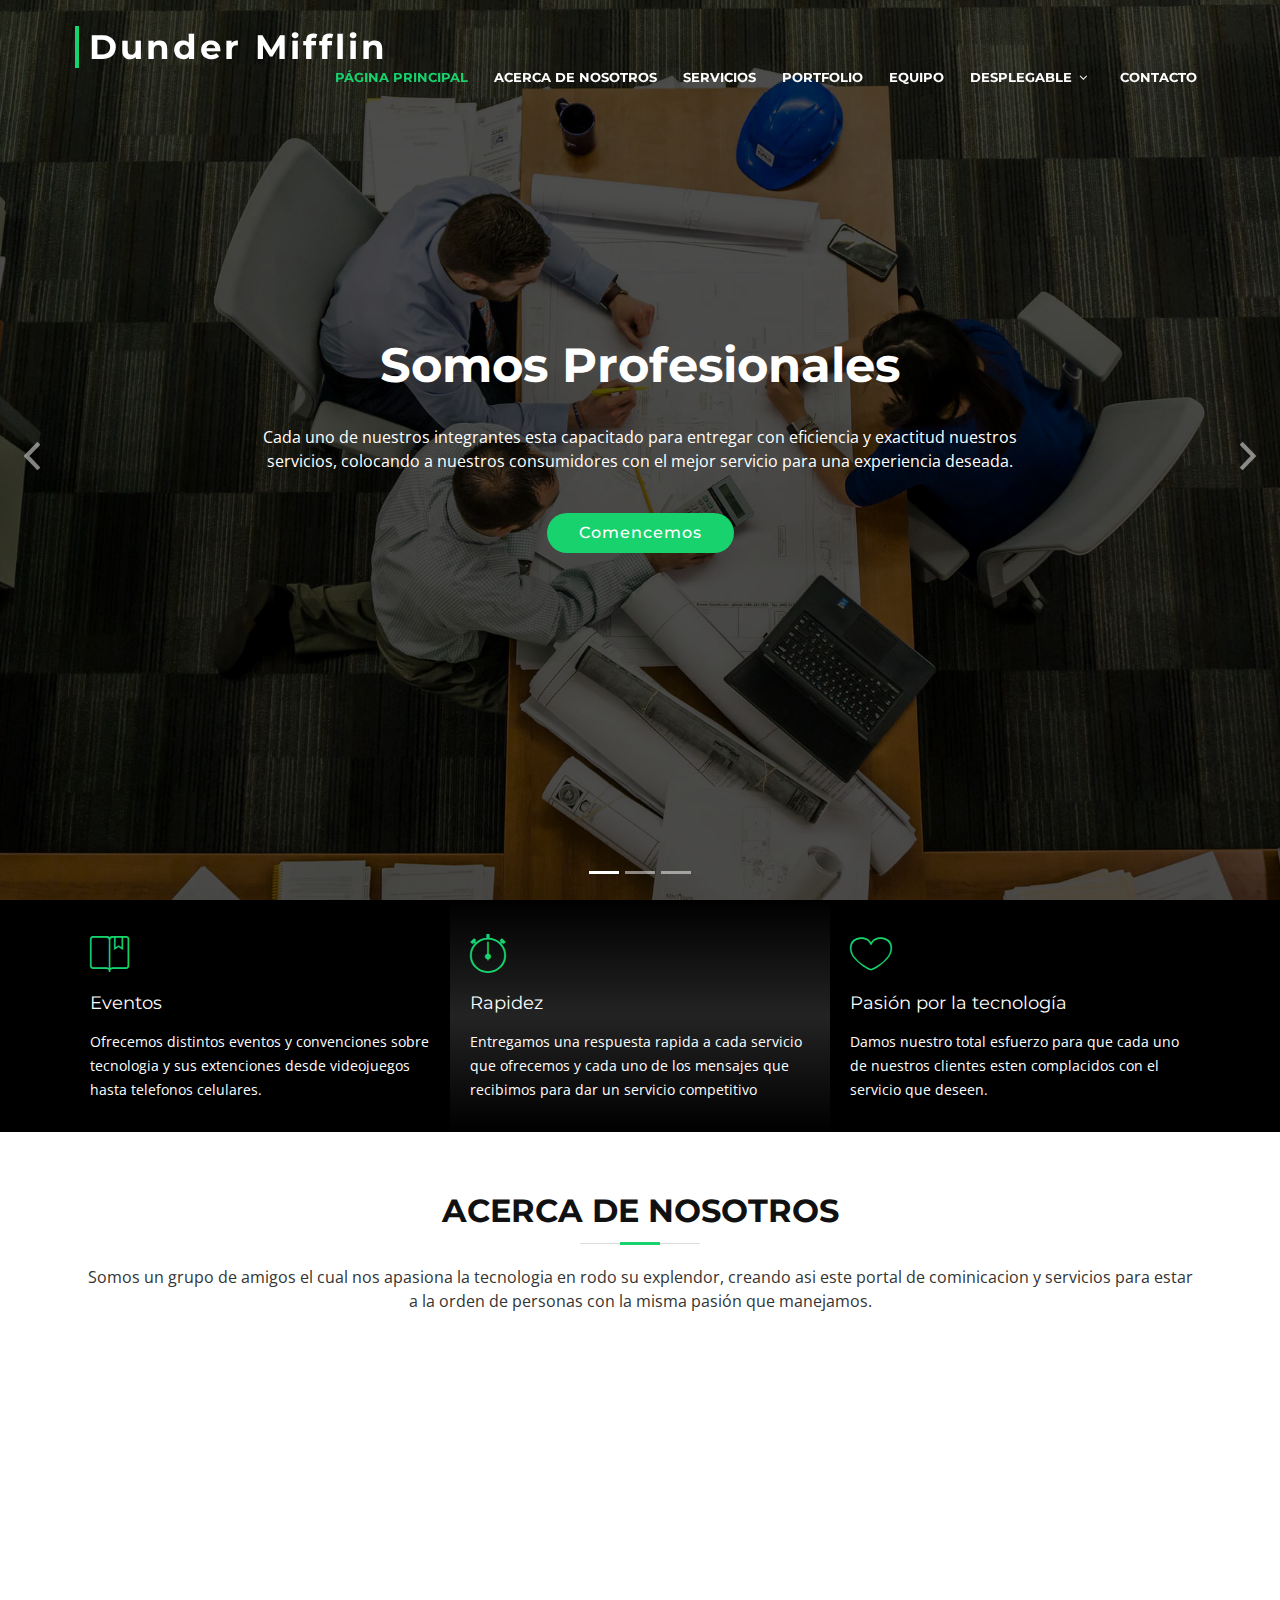
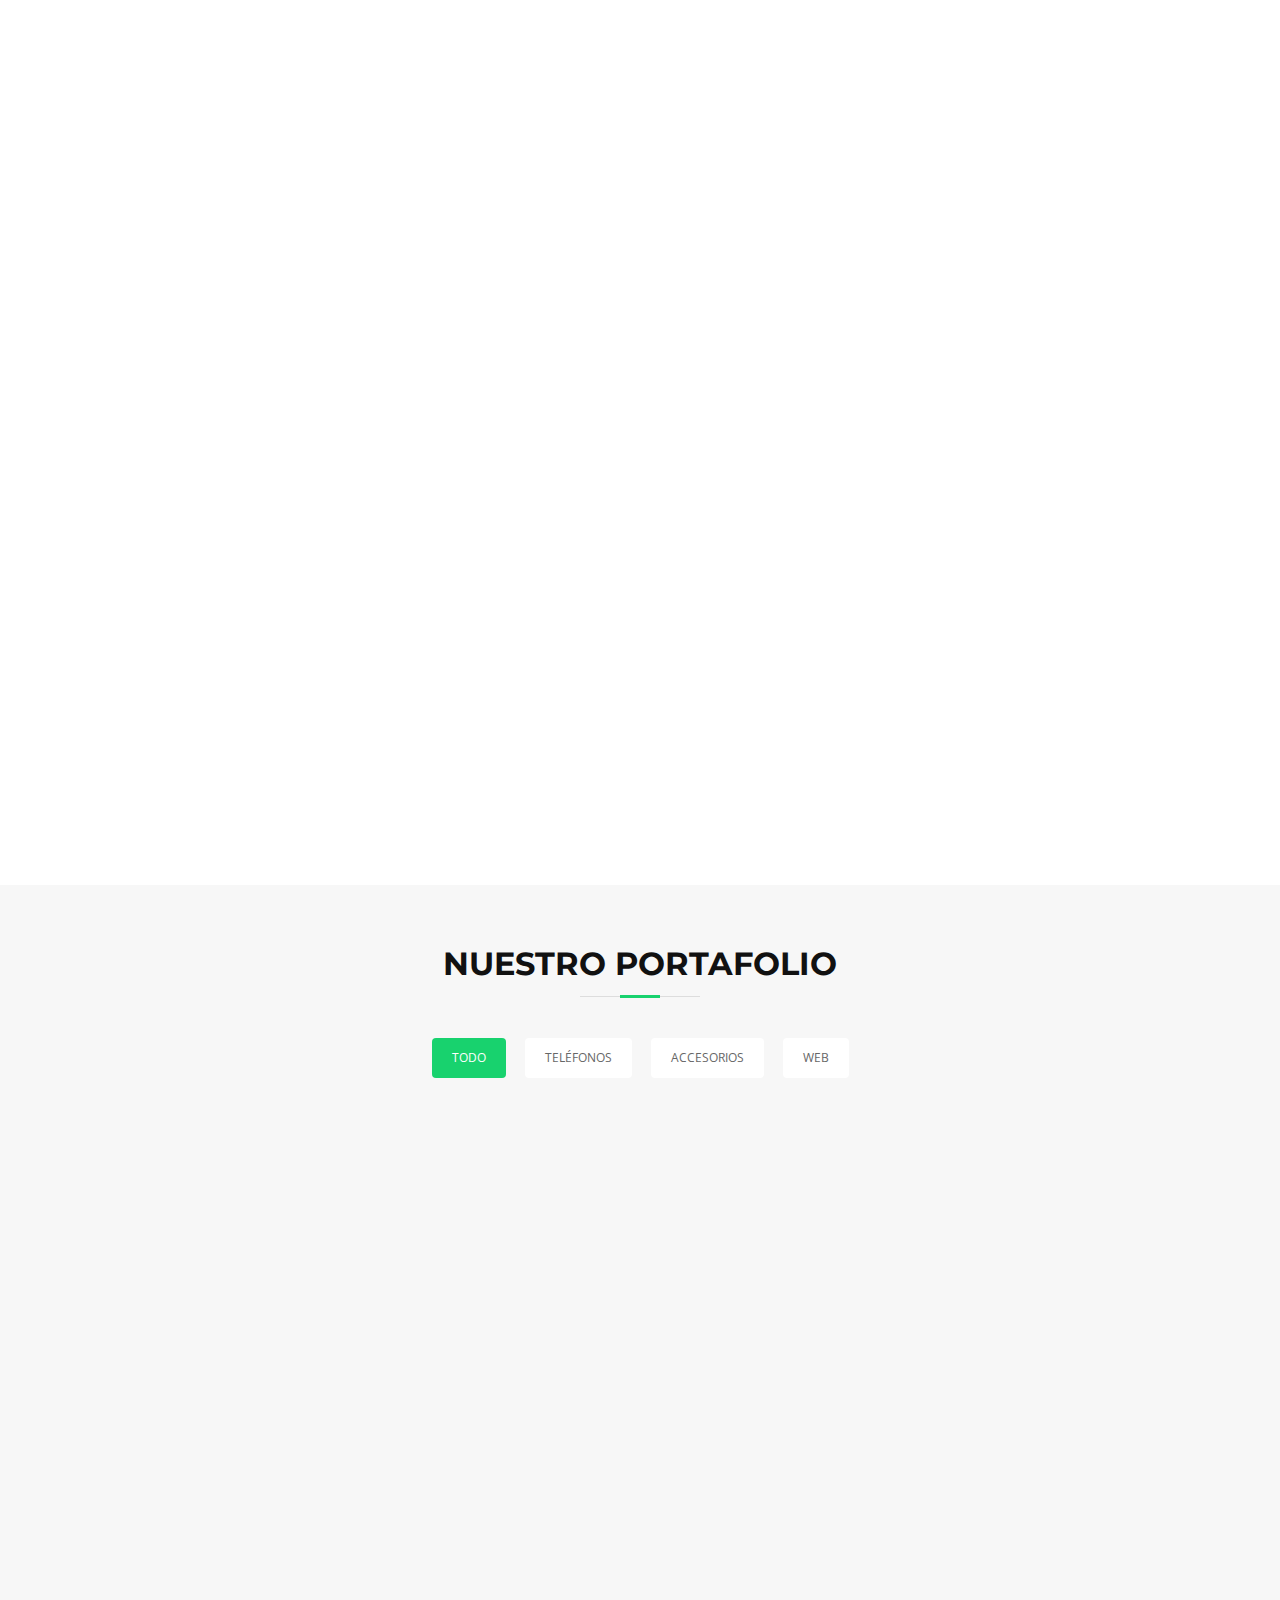
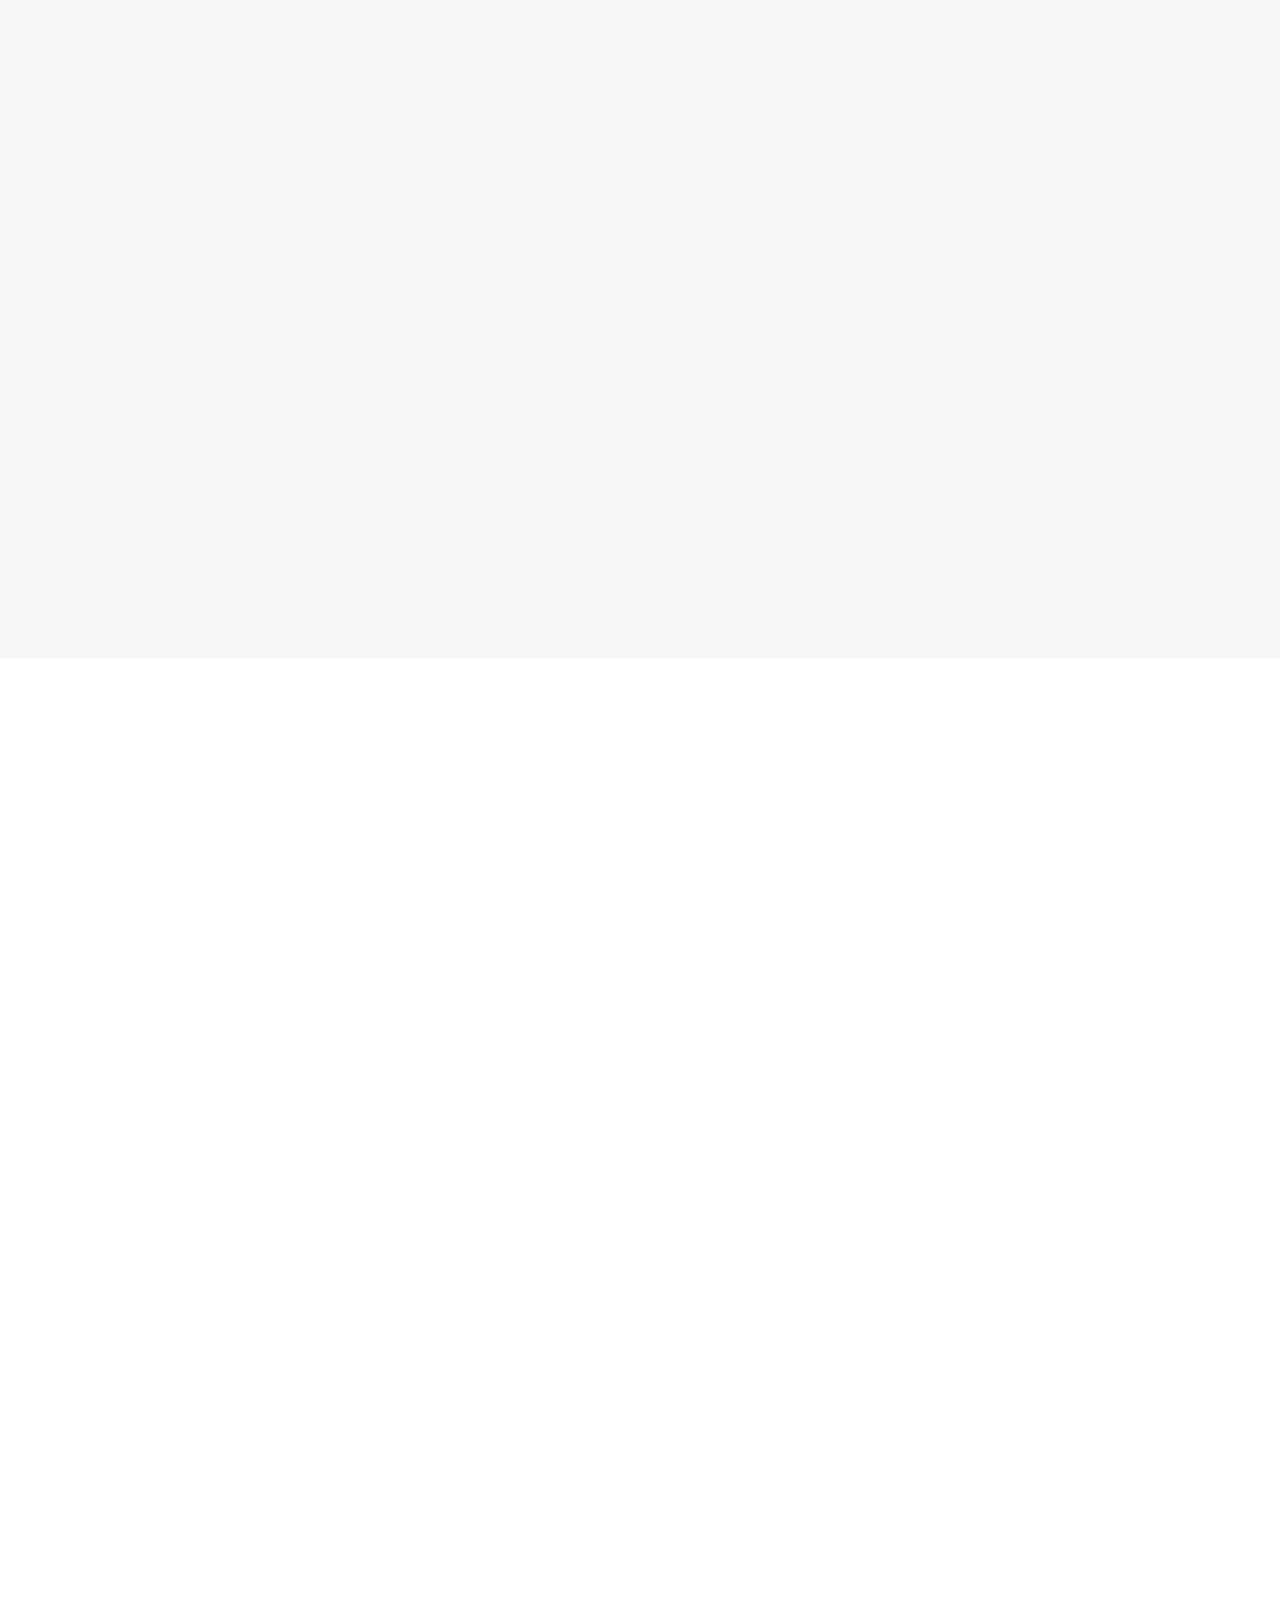
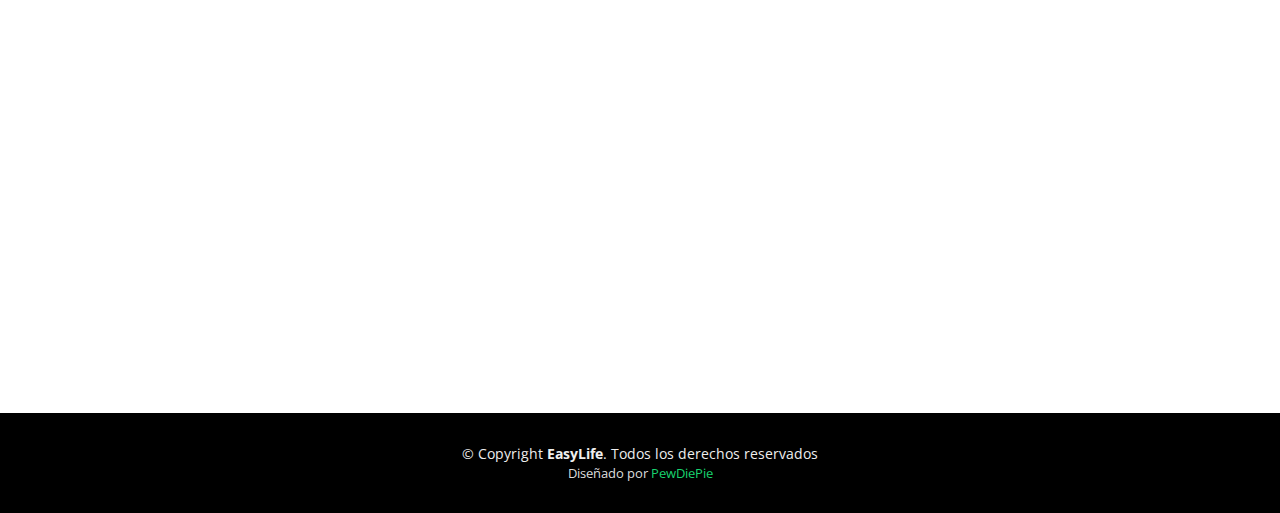
<file: index.html>
<!DOCTYPE html>
<html lang="en">
<head>
  <meta charset="utf-8">
  <title>Dunder Mifflin</title>
  <meta content="width=device-width, initial-scale=1.0" name="viewport">
  <meta content="" name="keywords">
  <meta content="" name="description">

  <!-- Favicons -->
  <link href="img/favicon.png" rel="icon">
  <link href="img/apple-touch-icon.png" rel="apple-touch-icon">

  <!-- Google Fonts -->
  <link href="https://fonts.googleapis.com/css?family=Open+Sans:300,300i,400,400i,700,700i|Montserrat:300,400,500,700" rel="stylesheet">

  <!-- Bootstrap CSS File -->
  <link href="lib/bootstrap/css/bootstrap.min.css" rel="stylesheet">

  <!-- Libraries CSS Files -->
  <link href="lib/font-awesome/css/font-awesome.min.css" rel="stylesheet">
  <link href="lib/animate/animate.min.css" rel="stylesheet">
  <link href="lib/ionicons/css/ionicons.min.css" rel="stylesheet">
  <link href="lib/owlcarousel/assets/owl.carousel.min.css" rel="stylesheet">
  <link href="lib/lightbox/css/lightbox.min.css" rel="stylesheet">

  <!-- Main Stylesheet File -->
  <link href="css/style.css" rel="stylesheet">

  <!-- =======================================================
    Theme Name: BizPage
    Theme URL: https://bootstrapmade.com/bizpage-bootstrap-business-template/
    Author: BootstrapMade.com
    License: https://bootstrapmade.com/license/
  ======================================================= -->
</head>

<body>

  <!--==========================
    Header
  ============================-->
  <header id="header">
    <div class="container-fluid">

      <div id="logo" class="pull-left">
        <h1><a href="#intro" class="scrollto">Dunder Mifflin</a></h1>
        <!-- Uncomment below if you prefer to use an image logo -->
        <!-- <a href="#intro"><img src="img/logo.png" alt="" title="" /></a>-->
      </div>

      <nav id="nav-menu-container">
        <ul class="nav-menu">
          <li class="menu-active"><a href="#intro">Página principal</a></li>
          <li><a href="#about">Acerca de Nosotros</a></li>
          <li><a href="#services">Servicios</a></li>
          <li><a href="#portfolio">Portfolio</a></li>
          <li><a href="#team">Equipo</a></li>
          <li class="menu-has-children"><a href="">Desplegable</a>
            <ul>
              <li><a href="blog.html">Blog</a></li>
              <li><a href="catalogo.html">Catálogo</a></li>
            </ul>
          </li>
          <li><a href="#contact">Contacto</a></li>
        </ul>
      </nav><!-- #nav-menu-container -->
    </div>
  </header><!-- #header -->

  <!--==========================
    Intro Section
  ============================-->
  <section id="intro">
    <div class="intro-container">
      <div id="introCarousel" class="carousel  slide carousel-fade" data-ride="carousel">

        <ol class="carousel-indicators"></ol>

        <div class="carousel-inner" role="listbox">

          <div class="carousel-item active">
            <div class="carousel-background"><img src="img/intro-carousel/1.jpg" alt=""></div>
            <div class="carousel-container">
              <div class="carousel-content">
                <h2>Somos Profesionales</h2>
                <p>Cada uno de nuestros integrantes esta capacitado para entregar con eficiencia y exactitud nuestros servicios, colocando a nuestros consumidores con el mejor servicio para una experiencia deseada.</p>
                <a href="#featured-services" class="btn-get-started scrollto">Comencemos</a>
              </div>
            </div>
          </div>

          <div class="carousel-item">
            <div class="carousel-background"><img src="img/intro-carousel/4.jpg" alt=""></div>
            <div class="carousel-container">
              <div class="carousel-content">
                <h2>Somos los Mejores Respecto a Calidad-Precio</h2>
                <p>Buscamos ofrecer a nuestros clientes los mejores precios y productos para una mejor respuesta hacia a competencia, brindando productos y servicios de calidad haciendo que nuestros consumidores obtengan la mejor autonimia calidad.precio.</p>
                <a href="#featured-services" class="btn-get-started scrollto">Comencemos</a>
              </div>
            </div>
          </div>

          <div class="carousel-item">
            <div class="carousel-background"><img src="img/intro-carousel/5.jpg" alt=""></div>
            <div class="carousel-container">
              <div class="carousel-content">
                <h2>Entregamos la Mejor Información</h2>
                <p>Brindamos lo último en noticias respecto a tecnologia, Telefonos celulares, entre otros. Obteniendo de diversas fuentes la informacion más precisa y objetiva a diversos temas entregando confianza y veracidad a cada una de ellas. .</p>
                <a href="#featured-services" class="btn-get-started scrollto">Comencemos</a>
              </div>
            </div>
          </div>

        </div>

        <a class="carousel-control-prev" href="#introCarousel" role="button" data-slide="prev">
          <span class="carousel-control-prev-icon ion-chevron-left" aria-hidden="true"></span>
          <span class="sr-only">Anterior</span>
        </a>

        <a class="carousel-control-next" href="#introCarousel" role="button" data-slide="next">
          <span class="carousel-control-next-icon ion-chevron-right" aria-hidden="true"></span>
          <span class="sr-only">Siguiente</span>
        </a>

      </div>
    </div>
  </section><!-- #intro -->

  <main id="main">

    <!--==========================
      Featured Services Section
    ============================-->
    <section id="featured-services">
      <div class="container">
        <div class="row">

          <div class="col-lg-4 box">
            <i class="ion-ios-bookmarks-outline"></i>
            <h4 class="title"><a href="">Eventos</a></h4>
            <p class="description">Ofrecemos distintos eventos y convenciones sobre tecnologia y sus extenciones desde videojuegos hasta telefonos celulares.</p>
          </div>

          <div class="col-lg-4 box box-bg">
            <i class="ion-ios-stopwatch-outline"></i>
            <h4 class="title"><a href="">Rapidez</a></h4>
            <p class="description">Entregamos una respuesta rapida a cada servicio que ofrecemos y cada uno de los mensajes que recibimos para dar un servicio competitivo</p>
          </div>

          <div class="col-lg-4 box">
            <i class="ion-ios-heart-outline"></i>
            <h4 class="title"><a href="">Pasión por la tecnología</a></h4>
            <p class="description">Damos nuestro total esfuerzo para que cada uno de nuestros clientes esten complacidos con el servicio que deseen.</p>
          </div>

        </div>
      </div>
    </section><!-- #featured-services -->

    <!--==========================
      About Us Section
    ============================-->
    <section id="about">
      <div class="container">

        <header class="section-header">
          <h3>Acerca de Nosotros</h3>
          <p>Somos un grupo de amigos el cual nos apasiona la tecnologia en rodo su explendor, creando asi este portal de cominicacion y servicios para estar a la orden de personas con la misma pasión que manejamos.</p>
        </header>

        <div class="row about-cols">

          <div class="col-md-4 wow fadeInUp">
            <div class="about-col">
              <div class="img">
                <img src="img/about-mission.jpg" alt="" class="img-fluid">
                <div class="icon"><i class="ion-ios-speedometer-outline"></i></div>
              </div>
              <h2 class="title"><a href="#">Nuestra Misión</a></h2>
              <p>
                Entregar el mejor servicio y los mejores productos calidad-precio que existen actualmente en el mercado para cada uno de nuestros clientes.
              </p>
            </div>
          </div>

          <div class="col-md-4 wow fadeInUp" data-wow-delay="0.1s">
            <div class="about-col">
              <div class="img">
                <img src="img/about-plan.jpg" alt="" class="img-fluid">
                <div class="icon"><i class="ion-ios-list-outline"></i></div>
              </div>
              <h2 class="title"><a href="#">Nuestro Plan</a></h2>
              <p>
                Fomentar los movimientos tecnologicos y empresas que surgen dentro del pais para impulsar su avance en tecnologia movil y demas para llegar asi a un mayor mercado.
              </p>
            </div>
          </div>

          <div class="col-md-4 wow fadeInUp" data-wow-delay="0.2s">
            <div class="about-col">
              <div class="img">
                <img src="img/about-vision.jpg" alt="" class="img-fluid">
                <div class="icon"><i class="ion-ios-eye-outline"></i></div>
              </div>
              <h2 class="title"><a href="#">Nuestra Visión</a></h2>
              <p>
               Ser la empresa con mayor manejo de catalogo respecto a nuestros productos y servicios entregando la mejor calidad y  los mejores precios a nuestros futuros y actuales clientes .
              </p>
            </div>
          </div>

        </div>

      </div>
    </section><!-- #about -->

    <!--==========================
      Services Section
    ============================-->
    <section id="services">
      <div class="container">

        <header class="section-header wow fadeInUp">
          <h3>Servicios</h3>
          <p>Realizamos  ventas de telefonos celulares, weareables y accesorios, entregamos noticias y servicios de programacion, haciendo que cada uno de ellos sea en su maxima expresión para entregar un el mejor resultado posible.</p>
        </header>

        <div class="row">

          <div class="col-lg-4 col-md-6 box wow bounceInUp" data-wow-duration="1.4s">
            <div class="icon"><i class="ion-ios-analytics-outline"></i></div>
            <h4 class="title"><a href="">Análisis</a></h4>
            <p class="description">Realizamos la laboriosa tarea de analizar cada dato que se nos es entregado por parte de nuestros proveedores y consumidores para obtener un indice y crear una mayor calidad a los servicios entregados.</p>
          </div>
          <div class="col-lg-4 col-md-6 box wow bounceInUp" data-wow-duration="1.4s">
            <div class="icon"><i class="ion-ios-bookmarks-outline"></i></div>
            <h4 class="title"><a href="">Eventos</a></h4>
            <p class="description">Creamos eventos para la comercializacion de nuestros productos y otras marcas las cuales estaran alcanzando sus objetivos.</p>
          </div>
          <div class="col-lg-4 col-md-6 box wow bounceInUp" data-wow-duration="1.4s">
            <div class="icon"><i class="ion-ios-paper-outline"></i></div>
            <h4 class="title"><a href="">Respuestas</a></h4>
            <p class="description">Contestamos de la manera mas rapida y efectiva a cada uno de nuestros comentarios o sugerencias para tener una buena comunicacion con nuestros clientes.</p>
          </div>
          <div class="col-lg-4 col-md-6 box wow bounceInUp" data-wow-delay="0.1s" data-wow-duration="1.4s">
            <div class="icon"><i class="ion-ios-speedometer-outline"></i></div>
            <h4 class="title"><a href="">Eficiencia</a></h4>
            <p class="description">Realizamos cada uno de nuestros servicios con la mayor eficiencia que podemos entregar a nuestros consumidores.</p>
          </div>
          <div class="col-lg-4 col-md-6 box wow bounceInUp" data-wow-delay="0.1s" data-wow-duration="1.4s">
            <div class="icon"><i class="ion-ios-barcode-outline"></i></div>
            <h4 class="title"><a href="">Estadisticas</a></h4>
            <p class="description">Recaudamos cada dato que se nos entrega para analizarlo y mejorar cada uno de nuestros servicios.</p>
          </div>
          <div class="col-lg-4 col-md-6 box wow bounceInUp" data-wow-delay="0.1s" data-wow-duration="1.4s">
            <div class="icon"><i class="ion-ios-people-outline"></i></div>
            <h4 class="title"><a href="">Familia</a></h4>
            <p class="description">Somos una sociedad la cual manejamos con amor y pasión cada uno nuestros productos para entregarlo como se debe</p>
          </div>

        </div>

      </div>
    </section><!-- #services -->
    
    <!--==========================
      Portfolio Section
    ============================-->
    <section id="portfolio"  class="section-bg" >
      <div class="container">

        <header class="section-header">
          <h3 class="section-title">Nuestro portafolio</h3>
        </header>

        <div class="row">
          <div class="col-lg-12">
            <ul id="portfolio-flters">
              <li data-filter="*" class="filter-active">Todo</li>
              <li data-filter=".filter-app">Teléfonos</li>
              <li data-filter=".filter-card">Accesorios</li>
              <li data-filter=".filter-web">Web</li>
            </ul>
          </div>
        </div>

        <div class="row portfolio-container">

          <div class="col-lg-4 col-md-6 portfolio-item filter-app wow fadeInUp">
            <div class="portfolio-wrap">
              <figure>
                <img src="img/portfolio/app1.jpg" class="img-fluid" alt="">
                <a href="img/portfolio/app1.jpg" data-lightbox="portfolio" data-title="App 1" class="link-preview" title="Preview"><i class="ion ion-eye"></i></a>
                <a href="#" class="link-details" title="More Details"><i class="ion ion-android-open"></i></a>
              </figure>

              <div class="portfolio-info">
                <h4><a href="#">Nokia</a></h4>
                <p>Venta y distribución</p>
              </div>
            </div>
          </div>

          <div class="col-lg-4 col-md-6 portfolio-item filter-web wow fadeInUp" data-wow-delay="0.1s">
            <div class="portfolio-wrap">
              <figure>
                <img src="img/portfolio/web3.jpg" class="img-fluid" alt="">
                <a href="img/portfolio/web3.jpg" class="link-preview" data-lightbox="portfolio" data-title="Web 3" title="Preview"><i class="ion ion-eye"></i></a>
                <a href="#" class="link-details" title="More Details"><i class="ion ion-android-open"></i></a>
              </figure>

              <div class="portfolio-info">
                <h4><a href="#">Análisis</a></h4>
                <p>Analisamos estadisticas y datos</p>
              </div>
            </div>
          </div>

          <div class="col-lg-4 col-md-6 portfolio-item filter-app wow fadeInUp" data-wow-delay="0.2s">
            <div class="portfolio-wrap">
              <figure>
                <img src="img/portfolio/app2.jpg" class="img-fluid" alt="">
                <a href="img/portfolio/app2.jpg" class="link-preview" data-lightbox="portfolio" data-title="App 2" title="Preview"><i class="ion ion-eye"></i></a>
                <a href="#" class="link-details" title="More Details"><i class="ion ion-android-open"></i></a>
              </figure>

              <div class="portfolio-info">
                <h4><a href="#">Android</a></h4>
                <p>Desarrollamos apps y somos distribuidores xiaomi</p>
              </div>
            </div>
          </div>

          <div class="col-lg-4 col-md-6 portfolio-item filter-card wow fadeInUp">
            <div class="portfolio-wrap">
              <figure>
                <img src="img/portfolio/card2.jpg" class="img-fluid" alt="">
                <a href="img/portfolio/card2.jpg" class="link-preview" data-lightbox="portfolio" data-title="Card 2" title="Preview"><i class="ion ion-eye"></i></a>
                <a href="#" class="link-details" title="More Details"><i class="ion ion-android-open"></i></a>
              </figure>

              <div class="portfolio-info">
                <h4><a href="#">Smartwatch</a></h4>
                <p>Entregamos los mejores Smartwachts</p>
              </div>
            </div>
          </div>

          <div class="col-lg-4 col-md-6 portfolio-item filter-web wow fadeInUp" data-wow-delay="0.1s">
            <div class="portfolio-wrap">
              <figure>
                <img src="img/portfolio/web2.jpg" class="img-fluid" alt="">
                <a href="img/portfolio/web2.jpg" class="link-preview" data-lightbox="portfolio" data-title="Web 2" title="Preview"><i class="ion ion-eye"></i></a>
                <a href="#" class="link-details" title="More Details"><i class="ion ion-android-open"></i></a>
              </figure>

              <div class="portfolio-info">
                <h4><a href="#">Desarrollo Web</a></h4>
                <p>Desarrollamos paginas Web</p>
              </div>
            </div>
          </div>

          <div class="col-lg-4 col-md-6 portfolio-item filter-app wow fadeInUp" data-wow-delay="0.2s">
            <div class="portfolio-wrap">
              <figure>
                <img src="img/portfolio/app3.jpg" class="img-fluid" alt="">
                <a href="img/portfolio/app3.jpg" class="link-preview" data-lightbox="portfolio" data-title="App 3" title="Preview"><i class="ion ion-eye"></i></a>
                <a href="#" class="link-details" title="More Details"><i class="ion ion-android-open"></i></a>
              </figure>

              <div class="portfolio-info">
                <h4><a href="#">Iphone</a></h4>
                <p>Distribuimos celulares Apple con sus accesorios</p>
              </div>
            </div>
          </div>

          <div class="col-lg-4 col-md-6 portfolio-item filter-card wow fadeInUp">
            <div class="portfolio-wrap">
              <figure>
                <img src="img/portfolio/card1.jpg" class="img-fluid" alt="">
                <a href="img/portfolio/card1.jpg" class="link-preview" data-lightbox="portfolio" data-title="Card 1" title="Preview"><i class="ion ion-eye"></i></a>
                <a href="#" class="link-details" title="More Details"><i class="ion ion-android-open"></i></a>
              </figure>

              <div class="portfolio-info">
                <h4><a href="#">SmartBand</a></h4>
                <p>Comercializamos las Mi bands de xiaomi</p>
              </div>
            </div>
          </div>

          <div class="col-lg-4 col-md-6 portfolio-item filter-card wow fadeInUp" data-wow-delay="0.1s">
            <div class="portfolio-wrap">
              <figure>
                <img src="img/portfolio/card3.png" class="img-fluid" alt="">
                <a href="img/portfolio/card3.png" class="link-preview" data-lightbox="portfolio" data-title="Card 3" title="Preview"><i class="ion ion-eye"></i></a>
                <a href="#" class="link-details" title="More Details"><i class="ion ion-android-open"></i></a>
              </figure>

              <div class="portfolio-info">
                <h4><a href="#">Audio</a></h4>
                <p>Distribuimos los mejores audifonos del mercado</p>
              </div>
            </div>
          </div>

          <div class="col-lg-4 col-md-6 portfolio-item filter-web wow fadeInUp" data-wow-delay="0.2s">
            <div class="portfolio-wrap">
              <figure>
                <img src="img/portfolio/web1.jpg" class="img-fluid" alt="">
                <a href="img/portfolio/web1.jpg" class="link-preview" data-lightbox="portfolio" data-title="Web 1" title="Preview"><i class="ion ion-eye"></i></a>
                <a href="#" class="link-details" title="More Details"><i class="ion ion-android-open"></i></a>
              </figure>

              <div class="portfolio-info">
                <h4><a href="#">Pc's</a></h4>
                <p>Personalizamos Pc's de cualquier marca </p>
              </div>
            </div>
          </div>

        </div>

      </div>
    </section><!-- #portfolio -->

    
    <!--==========================
      Team Section
    ============================-->
    <section id="team">
      <div class="container">
        <div class="section-header wow fadeInUp">
          <h3>Equipo</h3>
          <p>Somos un grupo de ingenieria en sistemas de información el cual entrega esta pagina Web a nuestro querido Ingeniero.</p>
        </div>

        <div class="row">

          <div class="col-lg-3 col-md-6 wow fadeInUp">
            <div class="member">
              <img src="img/team-1.jpg" class="img-fluid" alt="">
              <div class="member-info">
                <div class="member-info-content">
                  <h4>Walder Marroquin</h4>
                  <span>Muscle Man</span>
                  <div class="social">
                    <a href=""><i class="fa fa-twitter"></i></a>
                    <a href=""><i class="fa fa-facebook"></i></a>
                    <a href=""><i class="fa fa-google-plus"></i></a>
                    <a href=""><i class="fa fa-linkedin"></i></a>
                  </div>
                </div>
              </div>
            </div>
          </div>

          <div class="col-lg-3 col-md-6 wow fadeInUp" data-wow-delay="0.1s">
            <div class="member">
              <img src="img/team-2.jpg" class="img-fluid" alt="">
              <div class="member-info">
                <div class="member-info-content">
                  <h4>Alisson Donado</h4>
                  <span>Lady Bird</span>
                  <div class="social">
                    <a href=""><i class="fa fa-twitter"></i></a>
                    <a href=""><i class="fa fa-facebook"></i></a>
                    <a href=""><i class="fa fa-google-plus"></i></a>
                    <a href=""><i class="fa fa-linkedin"></i></a>
                  </div>
                </div>
              </div>
            </div>
          </div>

          <div class="col-lg-3 col-md-6 wow fadeInUp" data-wow-delay="0.2s">
            <div class="member">
              <img src="img/team-3.jpg" class="img-fluid" alt="">
              <div class="member-info">
                <div class="member-info-content">
                  <h4>Julio Masin</h4>
                  <span>Mal Tercio</span>
                  <div class="social">
                    <a href=""><i class="fa fa-twitter"></i></a>
                    <a href=""><i class="fa fa-facebook"></i></a>
                    <a href=""><i class="fa fa-google-plus"></i></a>
                    <a href=""><i class="fa fa-linkedin"></i></a>
                  </div>
                </div>
              </div>
            </div>
          </div>

          <div class="col-lg-3 col-md-6 wow fadeInUp" data-wow-delay="0.3s">
            <div class="member">
              <img src="img/team-4.jpg" class="img-fluid" alt="">
              <div class="member-info">
                <div class="member-info-content">
                  <h4>Mariana Tabín</h4>
                  <span>Cien mil Pies</span>
                  <div class="social">
                    <a href=""><i class="fa fa-twitter"></i></a>
                    <a href=""><i class="fa fa-facebook"></i></a>
                    <a href=""><i class="fa fa-google-plus"></i></a>
                    <a href=""><i class="fa fa-linkedin"></i></a>
                  </div>
                </div>
              </div>
            </div>
          </div>

        </div>

      </div>
    </section><!-- #team -->

    <!--==========================
      Contact Section
    ============================-->
    <section id="contact" class="section-bg wow fadeInUp">
      <div class="container">

        <div class="section-header">
          <h3>Contactanos</h3>
          <p>Envianos tus comentarios y sugerencias por acá</p>
        </div>

        <div class="row contact-info">

          <div class="col-md-4">
            <div class="contact-address">
              <i class="ion-ios-location-outline"></i>
              <h3>Dirección</h3>
              <address>Zona 18 la Limonada con soda</address>
            </div>
          </div>

          <div class="col-md-4">
            <div class="contact-phone">
              <i class="ion-ios-telephone-outline"></i>
              <h3>Número de teléfono</h3>
              <p><a href="tel:+155895548855">4307-6401</a></p>
            </div>
          </div>

          <div class="col-md-4">
            <div class="contact-email">
              <i class="ion-ios-email-outline"></i>
              <h3>Email</h3>
              <p><a href="mailto:info@example.com">chicharrinestecnologicos@gmail.com</a></p>
            </div>
          </div>

        </div>

        <div class="form">
          <div id="sendmessage">Tu mensaje fue enviado. Gracias!</div>
          <div id="errormessage"></div>
          <form action="" method="post" role="form" class="contactForm">
            <div class="form-row">
              <div class="form-group col-md-6">
                <input type="text" name="Nombre" class="form-control" id="name" placeholder="Tu Nombre" data-rule="minlen:4" data-msg="Por favor ingresa por lo menos 4 caracteres" />
                <div class="validation"></div>
              </div>
              <div class="form-group col-md-6">
                <input type="email" class="form-control" name="email" id="email" placeholder="Tu Email" data-rule="email" data-msg="Por favor introduce tu Email" />
                <div class="validation"></div>
              </div>
            </div>
            <div class="form-group">
              <input type="text" class="form-control" name="Texto" id="subject" placeholder="Subject" data-rule="minlen:4" data-msg="Por favor ingresa por lo menos 8 caracteres" />
              <div class="validation"></div>
            </div>
            <div class="form-group">
              <textarea class="form-control" name="Mensaje" rows="5" data-rule="required" data-msg="Por favor escribenos" placeholder="Mensaje"></textarea>
              <div class="validation"></div>
            </div>
            <div class="text-center"><button type="submit">Enviar Mensaje</button></div>
          </form>
        </div>

      </div>
    </section><!-- #contact -->

  </main>
<footer id="footer">
    <div class="container">
      <div class="copyright">
        &copy; Copyright <strong>EasyLife</strong>. Todos los derechos reservados
      </div>
      <div class="credits">
        <!--
          All the links in the footer should remain intact.
          You can delete the links only if you purchased the pro version.
          Licensing information: https://bootstrapmade.com/license/
          Purchase the pro version with working PHP/AJAX contact form: https://bootstrapmade.com/buy/?theme=BizPage
        -->
        Diseñado por <a href="https://www.youtube.com/channel/UC-lHJZR3Gqxm24_Vd_AJ5Yw">PewDiePie</a>
      </div>
    </div>
  </footer><!-- #footer -->

  <a href="#" class="back-to-top"><i class="fa fa-chevron-up"></i></a>
  <!-- Uncomment below i you want to use a preloader -->
  <!-- <div id="preloader"></div> -->

  <!-- JavaScript Libraries -->
  <script src="lib/jquery/jquery.min.js"></script>
  <script src="lib/jquery/jquery-migrate.min.js"></script>
  <script src="lib/bootstrap/js/bootstrap.bundle.min.js"></script>
  <script src="lib/easing/easing.min.js"></script>
  <script src="lib/superfish/hoverIntent.js"></script>
  <script src="lib/superfish/superfish.min.js"></script>
  <script src="lib/wow/wow.min.js"></script>
  <script src="lib/waypoints/waypoints.min.js"></script>
  <script src="lib/counterup/counterup.min.js"></script>
  <script src="lib/owlcarousel/owl.carousel.min.js"></script>
  <script src="lib/isotope/isotope.pkgd.min.js"></script>
  <script src="lib/lightbox/js/lightbox.min.js"></script>
  <script src="lib/touchSwipe/jquery.touchSwipe.min.js"></script>
  <!-- Contact Form JavaScript File -->
  <script src="contactform/contactform.js"></script>

  <!-- Template Main Javascript File -->
  <script src="js/main.js"></script>

</body>
</html>
</file>
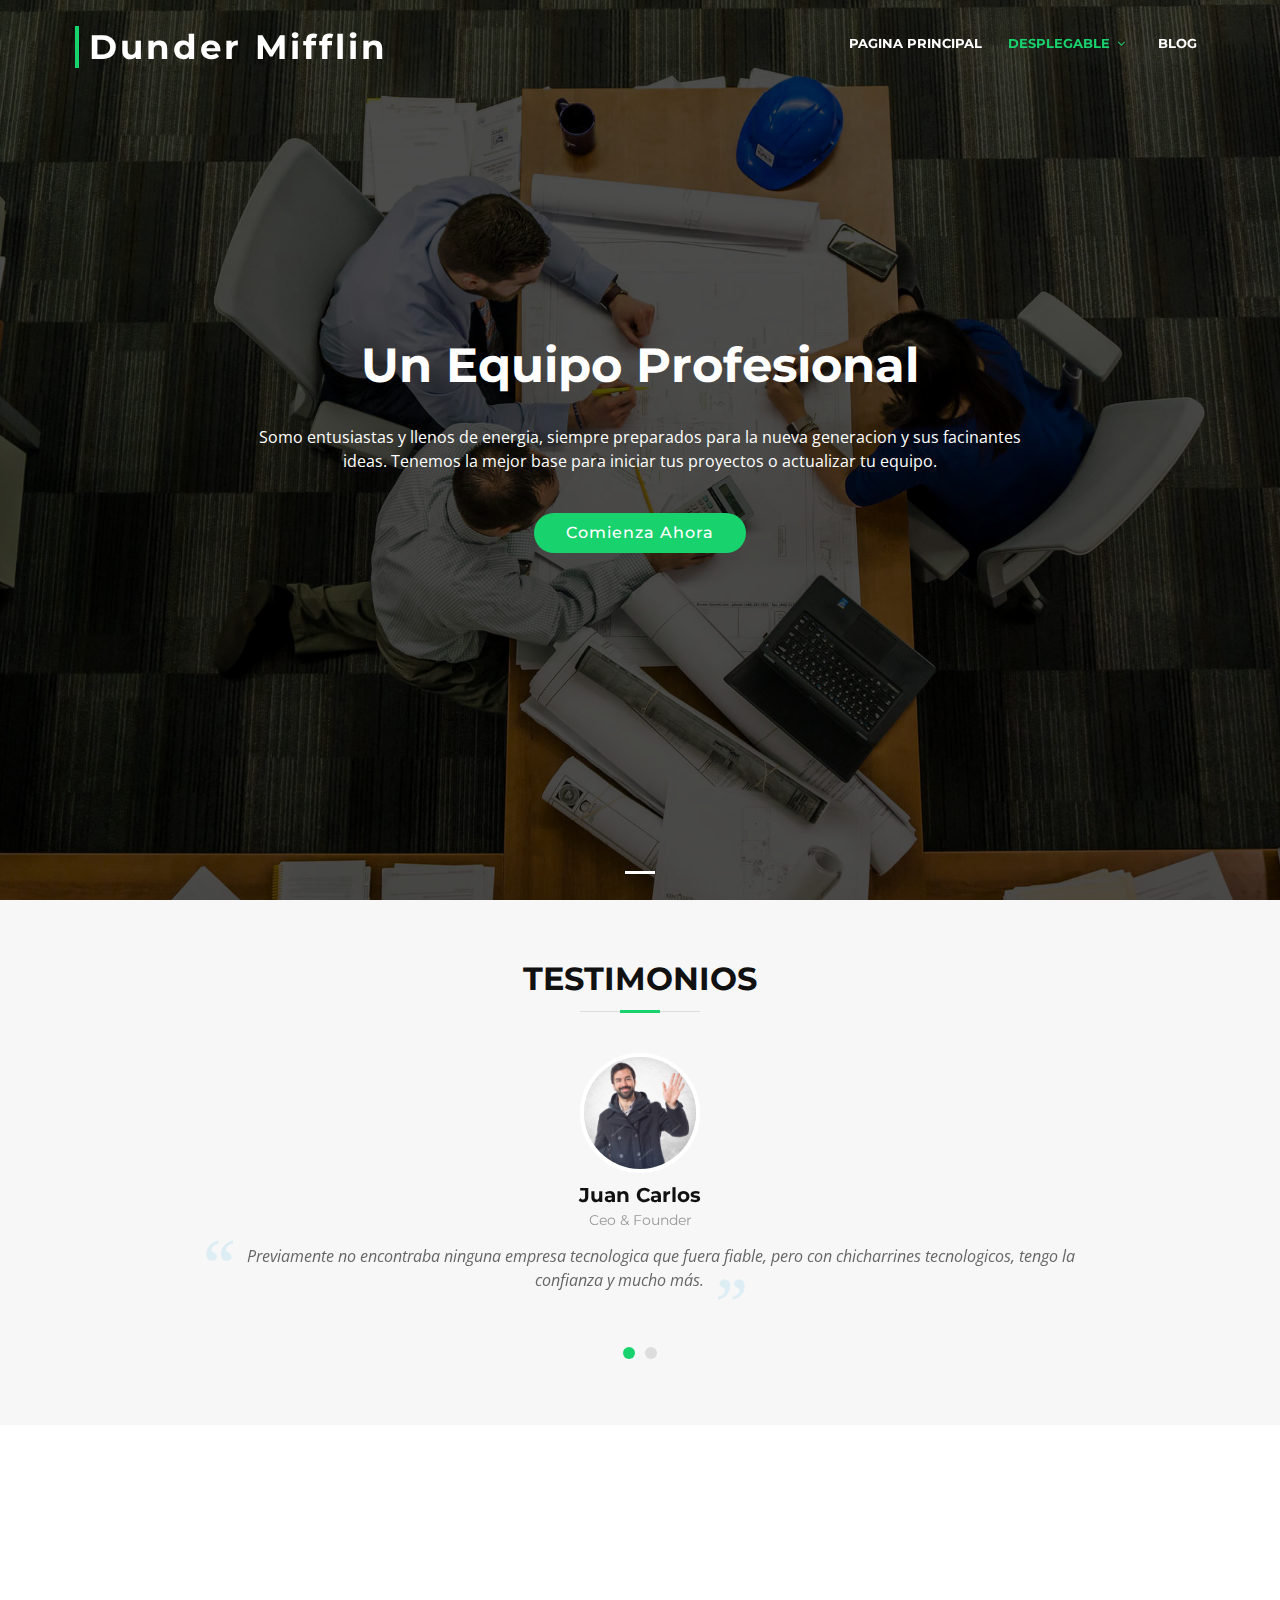
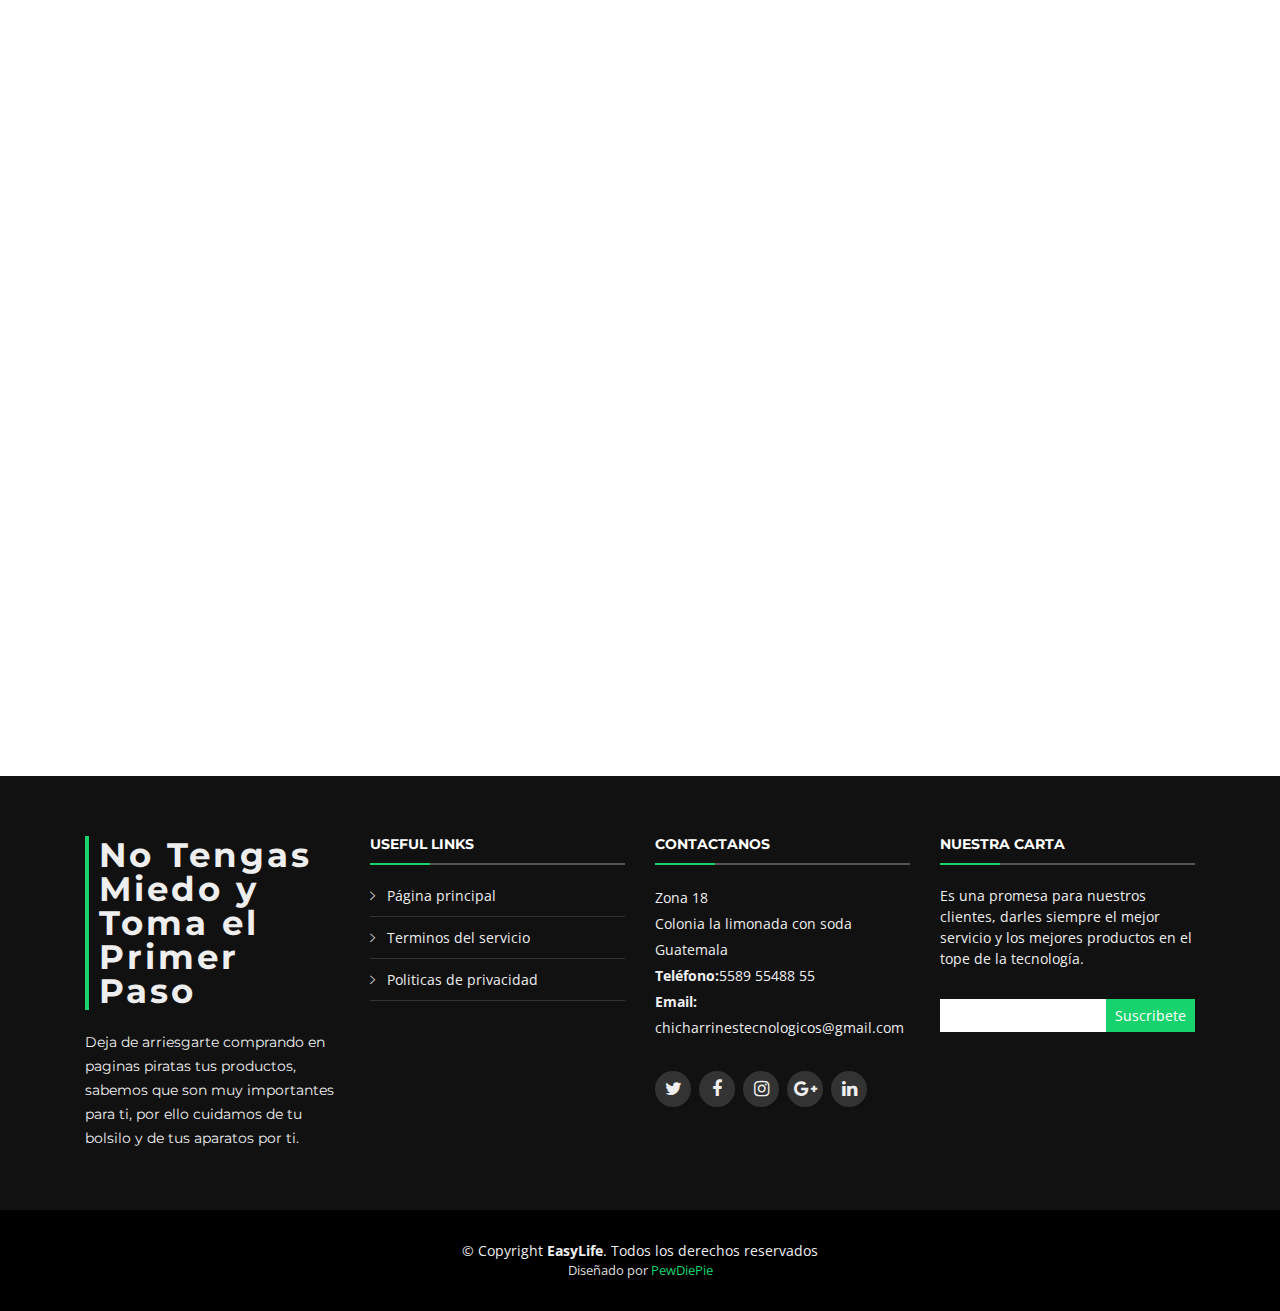
<file: blog.html>
<!DOCTYPE html>
<html lang="en">
<head>
  <meta charset="utf-8">
  <title>Dunder Mifflin</title>
  <meta content="width=device-width, initial-scale=1.0" name="viewport">
  <meta content="" name="keywords">
  <meta content="" name="description">

  <!-- Favicons -->
  <link href="img/favicon.png" rel="icon">
  <link href="img/apple-touch-icon.png" rel="apple-touch-icon">

  <!-- Google Fonts -->
  <link href="https://fonts.googleapis.com/css?family=Open+Sans:300,300i,400,400i,700,700i|Montserrat:300,400,500,700" rel="stylesheet">

  <!-- Bootstrap CSS File -->
  <link href="lib/bootstrap/css/bootstrap.min.css" rel="stylesheet">

  <!-- Libraries CSS Files -->
  <link href="lib/font-awesome/css/font-awesome.min.css" rel="stylesheet">
  <link href="lib/animate/animate.min.css" rel="stylesheet">
  <link href="lib/ionicons/css/ionicons.min.css" rel="stylesheet">
  <link href="lib/owlcarousel/assets/owl.carousel.min.css" rel="stylesheet">
  <link href="lib/lightbox/css/lightbox.min.css" rel="stylesheet">

  <!-- Main Stylesheet File -->
  <link href="css/style.css" rel="stylesheet">

  <!-- =======================================================
    Theme Name: BizPage
    Theme URL: https://bootstrapmade.com/bizpage-bootstrap-business-template/
    Author: BootstrapMade.com
    License: https://bootstrapmade.com/license/
  ======================================================= -->
</head>

<body>

  <!--==========================
    Header
  ============================-->
  <header id="header">
    <div class="container-fluid">

      <div id="logo" class="pull-left">
        <h1><a href="#intro" class="scrollto">Dunder Mifflin</a></h1>
        <!-- Uncomment below if you prefer to use an image logo -->
        <!-- <a href="#intro"><img src="img/logo.png" alt="" title="" /></a>-->
      </div>

      <nav id="nav-menu-container">
        <ul class="nav-menu">
          <li><a href="index.html">Pagina Principal</a></li>
 
          <li class="menu-active" class="menu-has-children"><a href="">Desplegable</a>
            <ul>
              <li><a href="blog.html">Blog</a></li>
              <li><a href="catalogo.html">Catálogo</a></li>
            </ul>
          </li>
          <li><a href="#contact">Blog</a></li>
        </ul>
      </nav><!-- #nav-menu-container -->
    </div>
  </header><!-- #header -->

  <!--==========================
    Intro Section
  ============================-->
  <section id="intro">
    <div class="intro-container">
      <div id="introCarousel" class="carousel  slide carousel-fade" data-ride="carousel">

        <ol class="carousel-indicators"></ol>

        <div class="carousel-inner" role="listbox">

          <div class="carousel-item active">
            <div class="carousel-background"><img src="img/intro-carousel/1.jpg" alt=""></div>
            <div class="carousel-container">
              <div class="carousel-content">
                <h2>Un Equipo Profesional</h2>
                <p>Somo entusiastas y llenos de energia, siempre preparados para la nueva generacion y sus facinantes ideas. Tenemos la mejor base para iniciar tus proyectos o actualizar tu equipo.</p>
                <a href="#featured-services" class="btn-get-started scrollto">Comienza Ahora</a>
              </div>
            </div>
          </div>

          
      </div>
    </div>
  </section><!-- #intro -->

 
    
    <!--==========================
      Clients Section
    ============================-->
    <section id="testimonials" class="section-bg wow fadeInUp">
      <div class="container">

        <header class="section-header">
          <h3>Testimonios</h3>
        </header>

        <div class="owl-carousel testimonials-carousel">

          <div class="testimonial-item">
            <img src="img/testimonial-1.jpg" class="testimonial-img" alt="">
            <h3>Juan Carlos</h3>
            <h4>Ceo &amp; Founder</h4>
            <p>
              <img src="img/quote-sign-left.png" class="quote-sign-left" alt="">
             Previamente no encontraba ninguna empresa tecnologica que fuera fiable, pero con chicharrines tecnologicos, tengo la confianza y mucho más. 
              <img src="img/quote-sign-right.png" class="quote-sign-right" alt="">
            </p>
          </div>

          <div class="testimonial-item">
            <img src="img/testimonial-2.jpg" class="testimonial-img" alt="">
            <h3>Pancracia Morales</h3>
            <h4>Designer</h4>
            <p>
              <img src="img/quote-sign-left.png" class="quote-sign-left" alt="">
          Siempre me sentia insegura con esas paginas que vendian tecnologia por internet pero desde que encontre chicharrines tecnológicos, todo cambio. 
              <img src="img/quote-sign-right.png" class="quote-sign-right" alt="">
            </p>
          </div>

        
    </section><!-- #testimonials -->

 

 <!--==========================
      Contact Section
    ============================-->
    <section id="contact" class="section-bg wow fadeInUp">
      <div class="container">

        <div class="section-header">
          <h3>Contactanos</h3>
          <p>Envianos tus comentarios y sugerencias por acá</p>
        </div>

        <div class="row contact-info">

          <div class="col-md-4">
            <div class="contact-address">
              <i class="ion-ios-location-outline"></i>
              <h3>Dirección</h3>
              <address>Zona 18 la Limonada con soda</address>
            </div>
          </div>

          <div class="col-md-4">
            <div class="contact-phone">
              <i class="ion-ios-telephone-outline"></i>
              <h3>Número de teléfono</h3>
              <p><a href="tel:+155895548855">4307-6401</a></p>
            </div>
          </div>

          <div class="col-md-4">
            <div class="contact-email">
              <i class="ion-ios-email-outline"></i>
              <h3>Email</h3>
              <p><a href="mailto:info@example.com">chicharrinestecnologicos@gmail.com</a></p>
            </div>
          </div>

          <div class="col-md-4">
            <div class="contact-chat">
              <i class="ion-android-contact"></i>
              <h3>Chat</h3>
              <div class="text-center"><button type="submit" href="chat.php" target="_blank">Empezar</button></div>
              <address></address>
            </div>
          </div>

        </div>

        <div class="form">
          <div id="sendmessage">Tu mensaje fue enviado. Gracias!</div>
          <div id="errormessage"></div>
          <form action="" method="post" role="form" class="contactForm">
            <div class="form-row">
              <div class="form-group col-md-6">
                <input type="text" name="Nombre" class="form-control" id="name" placeholder="Tu Nombre" data-rule="minlen:4" data-msg="Por favor ingresa por lo menos 4 caracteres" />
                <div class="validation"></div>
              </div>
              <div class="form-group col-md-6">
                <input type="email" class="form-control" name="email" id="email" placeholder="Tu Email" data-rule="email" data-msg="Por favor introduce tu Email" />
                <div class="validation"></div>
              </div>
            </div>
            <div class="form-group">
              <input type="text" class="form-control" name="Texto" id="subject" placeholder="Subject" data-rule="minlen:4" data-msg="Por favor ingresa por lo menos 8 caracteres" />
              <div class="validation"></div>
            </div>
            <div class="form-group">
              <textarea class="form-control" name="Mensaje" rows="5" data-rule="required" data-msg="Por favor escribenos" placeholder="Mensaje"></textarea>
              <div class="validation"></div>
            </div>
            <div class="text-center"><button type="submit">Enviar Mensaje</button></div>
          </form>
        </div>

      </div>
    </section><!-- #contact -->


    
  <!--==========================
    Footer
  ============================-->
  <footer id="footer">
    <div class="footer-top">
      <div class="container">
        <div class="row">

          <div class="col-lg-3 col-md-6 footer-info">
            <h3>No Tengas Miedo y Toma el Primer Paso</h3>
            <p>Deja de arriesgarte comprando en paginas piratas tus productos, sabemos que son muy importantes para ti, por ello cuidamos de tu bolsilo y de tus aparatos por ti.</p>
          </div>

          <div class="col-lg-3 col-md-6 footer-links">
            <h4>Useful Links</h4>
            <ul>
              <li><i class="ion-ios-arrow-right"></i> <a href="#">Página principal</a></li>
              <li><i class="ion-ios-arrow-right"></i> <a href="#">Terminos del servicio</a></li>
              <li><i class="ion-ios-arrow-right"></i> <a href="#">Politicas de privacidad</a></li>
            </ul>
          </div>

          <div class="col-lg-3 col-md-6 footer-contact">
            <h4>Contactanos</h4>
            <p>
              Zona 18 <br>
             Colonia la limonada con soda<br>
              Guatemala <br>
              <strong>Teléfono:</strong>5589 55488 55<br>
              <strong>Email:</strong> chicharrinestecnologicos@gmail.com<br>
            </p>

            <div class="social-links">
              <a href="#" class="twitter"><i class="fa fa-twitter"></i></a>
              <a href="#" class="facebook"><i class="fa fa-facebook"></i></a>
              <a href="#" class="instagram"><i class="fa fa-instagram"></i></a>
              <a href="#" class="google-plus"><i class="fa fa-google-plus"></i></a>
              <a href="#" class="linkedin"><i class="fa fa-linkedin"></i></a>
            </div>

          </div>

          <div class="col-lg-3 col-md-6 footer-newsletter">
            <h4>Nuestra Carta</h4>
            <p>Es una promesa para nuestros clientes, darles siempre el mejor servicio y los mejores productos en el tope de la tecnología.</p>
            <form action="" method="post">
              <input type="email" name="email"><input type="submit"  value="Suscribete">
            </form>
          </div>

        </div>
      </div>
    </div>

    <div class="container">
      <div class="copyright">
        &copy; Copyright <strong>EasyLife</strong>. Todos los derechos reservados
      </div>
      <div class="credits">
        <!--
          All the links in the footer should remain intact.
          You can delete the links only if you purchased the pro version.
          Licensing information: https://bootstrapmade.com/license/
          Purchase the pro version with working PHP/AJAX contact form: https://bootstrapmade.com/buy/?theme=BizPage
        -->
      Diseñado por <a href="https://www.youtube.com/channel/UC-lHJZR3Gqxm24_Vd_AJ5Yw">PewDiePie</a>
      </div>
    </div>
  </footer><!-- #footer -->

  <a href="#" class="back-to-top"><i class="fa fa-chevron-up"></i></a>
  <!-- Uncomment below i you want to use a preloader -->
  <!-- <div id="preloader"></div> -->

  
  <a href="#" class="back-to-top"><i class="fa fa-chevron-up"></i></a>

  <!-- JavaScript Libraries -->
  <script src="lib/jquery/jquery.min.js"></script>
  <script src="lib/jquery/jquery-migrate.min.js"></script>
  <script src="lib/bootstrap/js/bootstrap.bundle.min.js"></script>
  <script src="lib/easing/easing.min.js"></script>
  <script src="lib/superfish/hoverIntent.js"></script>
  <script src="lib/superfish/superfish.min.js"></script>
  <script src="lib/wow/wow.min.js"></script>
  <script src="lib/waypoints/waypoints.min.js"></script>
  <script src="lib/counterup/counterup.min.js"></script>
  <script src="lib/owlcarousel/owl.carousel.min.js"></script>
  <script src="lib/isotope/isotope.pkgd.min.js"></script>
  <script src="lib/lightbox/js/lightbox.min.js"></script>
  <script src="lib/touchSwipe/jquery.touchSwipe.min.js"></script>
  <!-- Contact Form JavaScript File -->
  <script src="contactform/contactform.js"></script>

  <!-- Template Main Javascript File -->
  <script src="js/main.js"></script>

</body>
</html>
</file>
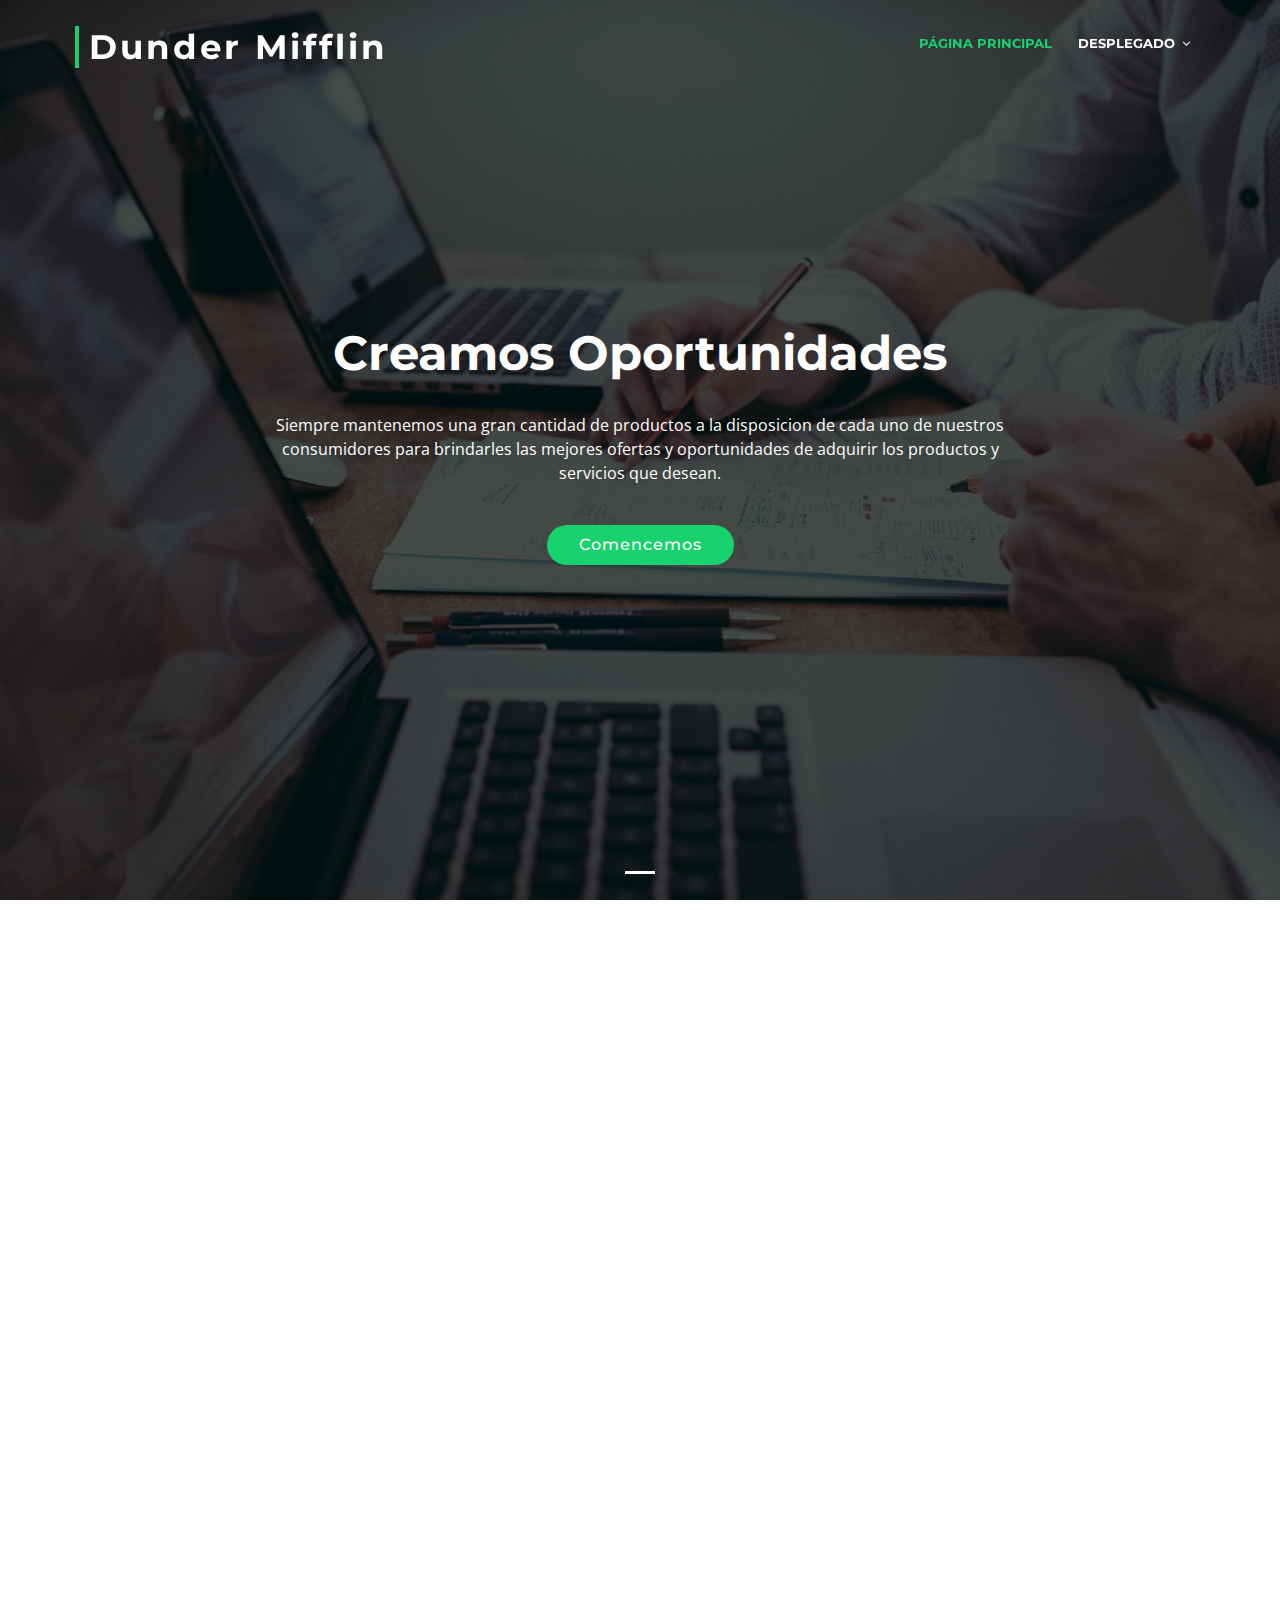
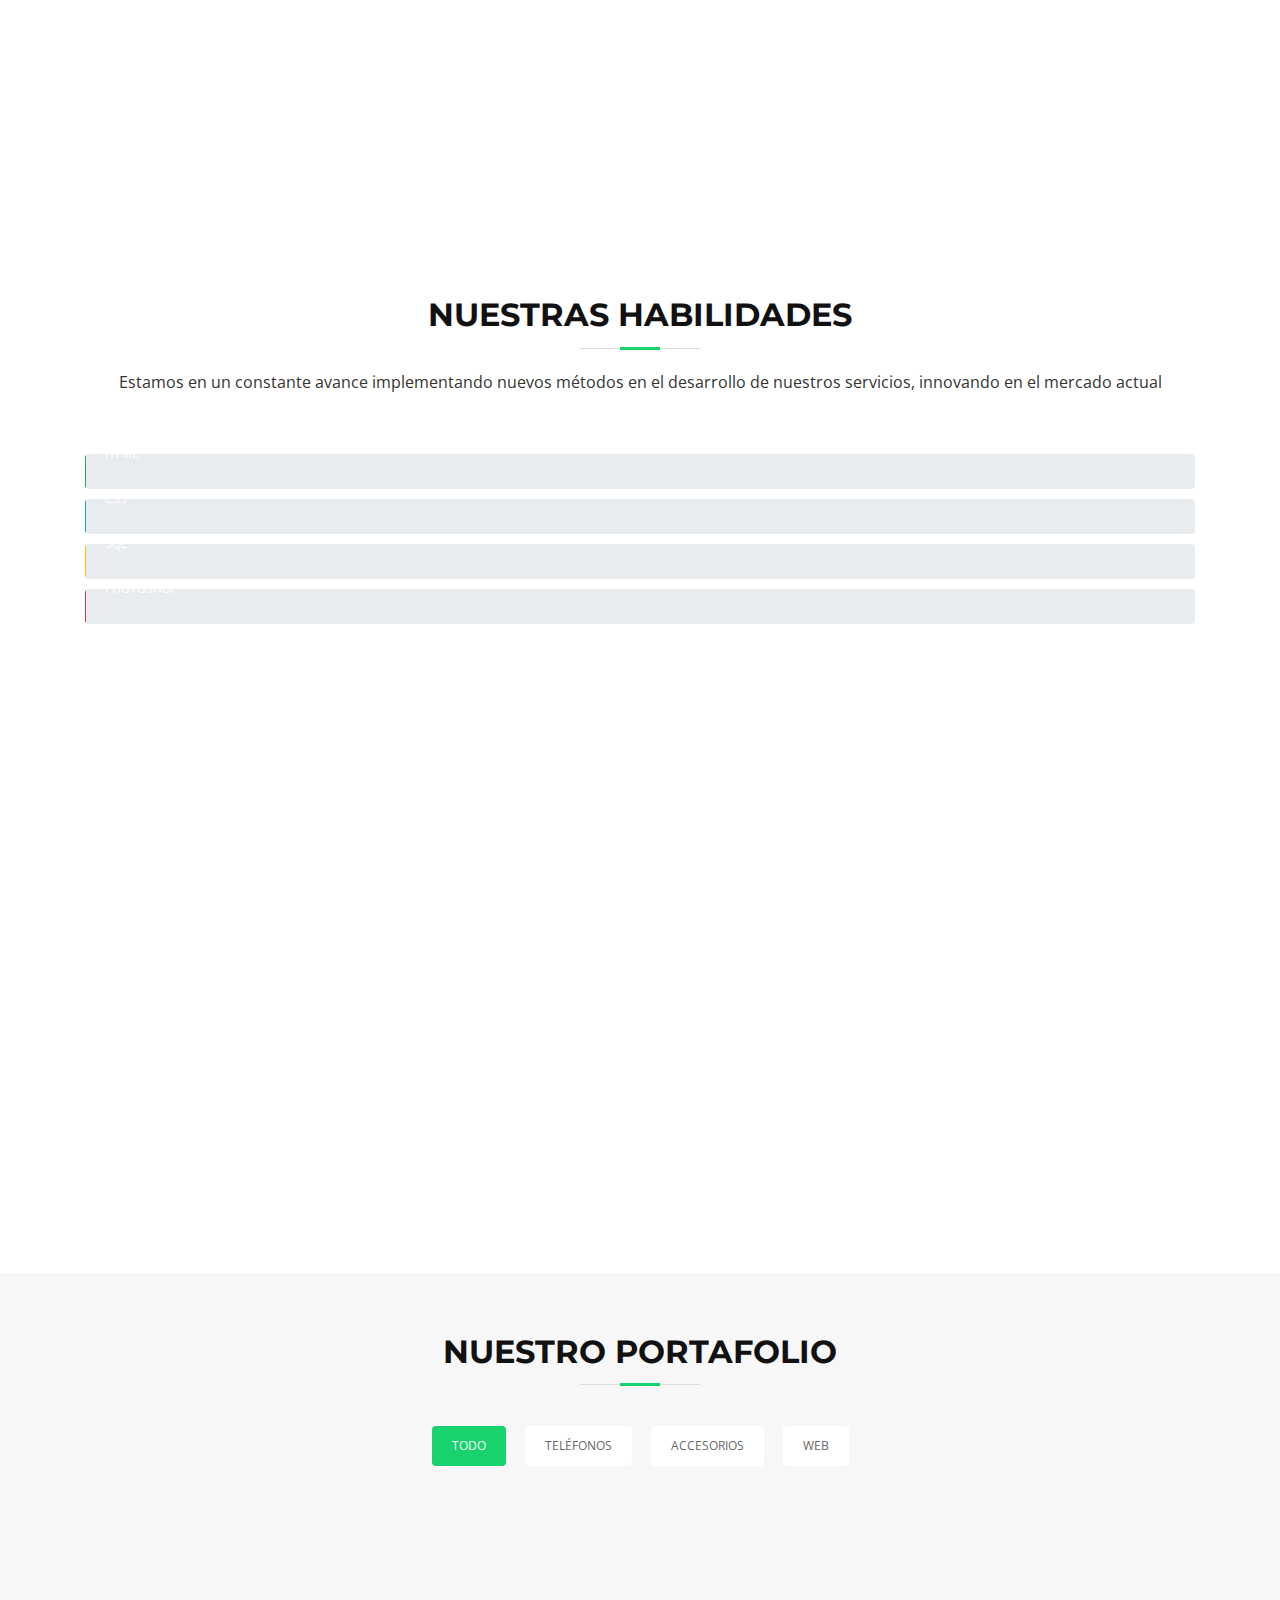
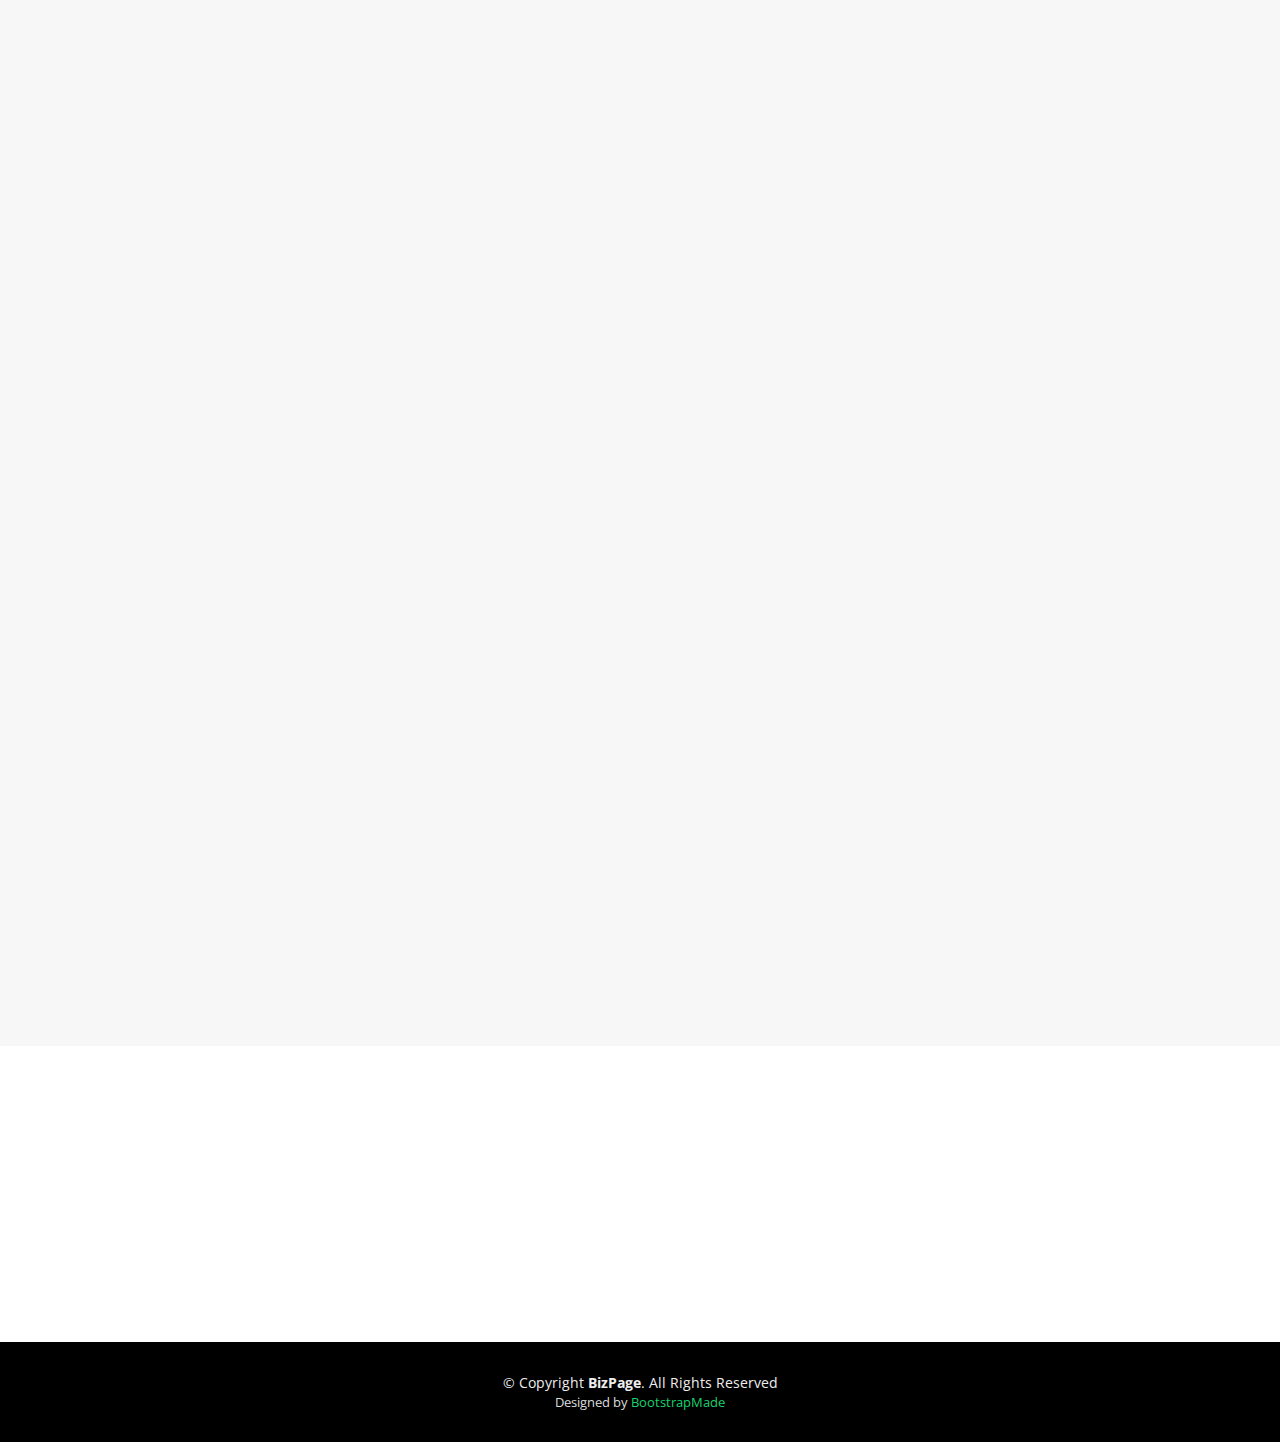
<file: Catalogo.html>
<!DOCTYPE html>
<html lang="en">
<head>
  <meta charset="utf-8">
  <title>Dunder Mifflin</title>
  <meta content="width=device-width, initial-scale=1.0" name="viewport">
  <meta content="" name="keywords">
  <meta content="" name="description">

  <!-- Favicons -->
  <link href="img/favicon.png" rel="icon">
  <link href="img/apple-touch-icon.png" rel="apple-touch-icon">

  <!-- Google Fonts -->
  <link href="https://fonts.googleapis.com/css?family=Open+Sans:300,300i,400,400i,700,700i|Montserrat:300,400,500,700" rel="stylesheet">

  <!-- Bootstrap CSS File -->
  <link href="lib/bootstrap/css/bootstrap.min.css" rel="stylesheet">

  <!-- Libraries CSS Files -->
  <link href="lib/font-awesome/css/font-awesome.min.css" rel="stylesheet">
  <link href="lib/animate/animate.min.css" rel="stylesheet">
  <link href="lib/ionicons/css/ionicons.min.css" rel="stylesheet">
  <link href="lib/owlcarousel/assets/owl.carousel.min.css" rel="stylesheet">
  <link href="lib/lightbox/css/lightbox.min.css" rel="stylesheet">

  <!-- Main Stylesheet File -->
  <link href="css/style.css" rel="stylesheet">

  <!-- =======================================================
    Theme Name: BizPage
    Theme URL: https://bootstrapmade.com/bizpage-bootstrap-business-template/
    Author: BootstrapMade.com
    License: https://bootstrapmade.com/license/
  ======================================================= -->
</head>

 

<body>

  <!--==========================
    Header
  ============================-->
  <header id="header">
    <div class="container-fluid">

      <div id="logo" class="pull-left">
        <h1><a href="#intro" class="scrollto">Dunder Mifflin</a></h1>
        <!-- Uncomment below if you prefer to use an image logo -->
        <!-- <a href="#intro"><img src="img/logo.png" alt="" title="" /></a>-->
      </div>

      <nav id="nav-menu-container">
        <ul class="nav-menu">

          <li class="menu-active"><a href="index.html">Página Principal</a></li>
          <li class="menu-has-children"><a href="">Desplegado</a>
            <ul>
              <li><a href="blog.html">Blog</a></li>
              <li><a href="catalogo.html">Catálogo</a></li>
            </ul>
          </li>
        </ul>
      </nav><!-- #nav-menu-container -->
    </div>
  </header><!-- #header -->

  <!--==========================
    Intro Section
  ============================-->
  <section id="intro">
    <div class="intro-container">
      <div id="introCarousel" class="carousel  slide carousel-fade" data-ride="carousel">

        <ol class="carousel-indicators"></ol>

        <div class="carousel-inner" role="listbox">

          <div class="carousel-item active">
            <div class="carousel-background"><img src="img/intro-carousel/2.jpg" alt=""></div>
            <div class="carousel-container">
              <div class="carousel-content">
                <h2>Creamos Oportunidades</h2>
                <p>Siempre mantenemos una gran cantidad de productos a la disposicion de cada uno de nuestros consumidores para brindarles las mejores ofertas y oportunidades de adquirir los productos y servicios que desean.</p>
                <a href="#featured-services" class="btn-get-started scrollto">Comencemos</a>
              </div>
            </div>
          </div>
        </div>
      </div>
    </div>
  </section><!-- #intro -->

  

    <!--==========================
      Services Section
    ============================-->
    <section id="services">
      <div class="container">

        <header class="section-header wow fadeInUp">
          <h3>Servicios</h3>
          <p>Realizamos  ventas de telefonos celulares, weareables y accesorios, entregamos noticias y servicios de programacion, haciendo que cada uno de ellos sea en su maxima expresión para entregar un el mejor resultado posible.</p>
        </header>

        <div class="row">

          <div class="col-lg-4 col-md-6 box wow bounceInUp" data-wow-duration="1.4s">
            <div class="icon"><i class="ion-ios-analytics-outline"></i></div>
            <h4 class="title"><a href="">Análisis</a></h4>
            <p class="description">Realizamos la laboriosa tarea de analizar cada dato que se nos es entregado por parte de nuestros proveedores y consumidores para obtener un indice y crear una mayor calidad a los servicios entregados.</p>
          </div>
          <div class="col-lg-4 col-md-6 box wow bounceInUp" data-wow-duration="1.4s">
            <div class="icon"><i class="ion-ios-bookmarks-outline"></i></div>
            <h4 class="title"><a href="">Eventos</a></h4>
            <p class="description">Creamos eventos para la comercializacion de nuestros productos y otras marcas las cuales estaran alcanzando sus objetivos.</p>
          </div>
          <div class="col-lg-4 col-md-6 box wow bounceInUp" data-wow-duration="1.4s">
            <div class="icon"><i class="ion-ios-paper-outline"></i></div>
            <h4 class="title"><a href="">Respuestas</a></h4>
            <p class="description">Contestamos de la manera mas rapida y efectiva a cada uno de nuestros comentarios o sugerencias para tener una buena comunicacion con nuestros clientes.</p>
          </div>
          <div class="col-lg-4 col-md-6 box wow bounceInUp" data-wow-delay="0.1s" data-wow-duration="1.4s">
            <div class="icon"><i class="ion-ios-speedometer-outline"></i></div>
            <h4 class="title"><a href="">Eficiencia</a></h4>
            <p class="description">Realizamos cada uno de nuestros servicios con la mayor eficiencia que podemos entregar a nuestros consumidores.</p>
          </div>
          <div class="col-lg-4 col-md-6 box wow bounceInUp" data-wow-delay="0.1s" data-wow-duration="1.4s">
            <div class="icon"><i class="ion-ios-barcode-outline"></i></div>
            <h4 class="title"><a href="">Estadisticas</a></h4>
            <p class="description">Recaudamos cada dato que se nos entrega para analizarlo y mejorar cada uno de nuestros servicios.</p>
          </div>
          <div class="col-lg-4 col-md-6 box wow bounceInUp" data-wow-delay="0.1s" data-wow-duration="1.4s">
            <div class="icon"><i class="ion-ios-people-outline"></i></div>
            <h4 class="title"><a href="">Familia</a></h4>
            <p class="description">Somos una sociedad la cual manejamos con amor y pasión cada uno nuestros productos para entregarlo como se debe</p>
          </div>

        </div>

      </div>
    </section><!-- #services -->

    <!--==========================
      Call To Action Section
    ============================-->
    <section id="call-to-action" class="wow fadeIn">
      <div class="container text-center">
        <h3>Llamanos a la acción</h3>
        <p> Tomanos en cuanta cuando necesites de un servicio sobre páginas web, análisis de datos y programación, ya que te entregaremos el mejor servicio del país.</p>
        <a class="cta-btn" href="blog.html">Llamanos a la acción</a>
      </div>
    </section><!-- #call-to-action -->

    <!--==========================
      Skills Section
    ============================-->
    <section id="skills">
      <div class="container">

        <header class="section-header">
          <h3>Nuestras Habilidades</h3>
          <p>Estamos en un constante avance implementando nuevos métodos en el desarrollo de nuestros servicios, innovando en el mercado actual </p>
        </header>

        <div class="skills-content">

          <div class="progress">
            <div class="progress-bar bg-success" role="progressbar" aria-valuenow="100" aria-valuemin="0" aria-valuemax="100">
              <span class="skill">HTML <i class="val">100%</i></span>
            </div>
          </div>

          <div class="progress">
            <div class="progress-bar bg-info" role="progressbar" aria-valuenow="90" aria-valuemin="0" aria-valuemax="100">
              <span class="skill">CSS <i class="val">90%</i></span>
            </div>
          </div>

          <div class="progress">
            <div class="progress-bar bg-warning" role="progressbar" aria-valuenow="75" aria-valuemin="0" aria-valuemax="100">
              <span class="skill">SQL <i class="val">75%</i></span>
            </div>
          </div>

          <div class="progress">
            <div class="progress-bar bg-danger" role="progressbar" aria-valuenow="55" aria-valuemin="0" aria-valuemax="100">
              <span class="skill">Photoshop <i class="val">55%</i></span>
            </div>
          </div>

        </div>

      </div>
    </section>

    <!--==========================
      Facts Section
    ============================-->
    <section id="facts"  class="wow fadeIn">
      <div class="container">

        <header class="section-header">
          <h3>Hechos</h3>
          <p>Somos una empresa la cual nos basamos en los hechos los cuales hemos realizados en nuestro tiempo de activos</p>
        </header>

        <div class="row counters">

  				<div class="col-lg-3 col-6 text-center">
            <span data-toggle="counter-up">574</span>
            <p>Clientes Satisfechos</p>
  				</div>

          <div class="col-lg-3 col-6 text-center">
            <span data-toggle="counter-up">421</span>
            <p>Projectos Terminados con Exito</p>
  				</div>

          <div class="col-lg-3 col-6 text-center">
            <span data-toggle="counter-up">1,364</span>
            <p>Horas Invertidas en Soporte Técnico</p>
  				</div>

          <div class="col-lg-3 col-6 text-center">
            <span data-toggle="counter-up">28</span>
            <p>Empresas de Distribución Exclusiva</p>
  				</div>

  			</div>

        <div class="facts-img">
          <img src="img/facts-img.jpg" alt="" class="img-fluid">
        </div>

      </div>
    </section><!-- #facts -->

    <!--==========================
      Portfolio Section
    ============================-->
    <section id="portfolio"  class="section-bg" >
      <div class="container">

        <header class="section-header">
          <h3 class="section-title">Nuestro portafolio</h3>
        </header>

        <div class="row">
          <div class="col-lg-12">
            <ul id="portfolio-flters">
              <li data-filter="*" class="filter-active">Todo</li>
              <li data-filter=".filter-app">Teléfonos</li>
              <li data-filter=".filter-card">Accesorios</li>
              <li data-filter=".filter-web">Web</li>
            </ul>
          </div>
        </div>

        <div class="row portfolio-container">

          <div class="col-lg-4 col-md-6 portfolio-item filter-app wow fadeInUp">
            <div class="portfolio-wrap">
              <figure>
                <img src="img/portfolio/app1.jpg" class="img-fluid" alt="">
                <a href="img/portfolio/app1.jpg" data-lightbox="portfolio" data-title="App 1" class="link-preview" title="Preview"><i class="ion ion-eye"></i></a>
                <a href="#" class="link-details" title="More Details"><i class="ion ion-android-open"></i></a>
              </figure>

              <div class="portfolio-info">
                <h4><a href="#">Nokia</a></h4>
                <p>Venta y distribución</p>
              </div>
            </div>
          </div>

          <div class="col-lg-4 col-md-6 portfolio-item filter-web wow fadeInUp" data-wow-delay="0.1s">
            <div class="portfolio-wrap">
              <figure>
                <img src="img/portfolio/web3.jpg" class="img-fluid" alt="">
                <a href="img/portfolio/web3.jpg" class="link-preview" data-lightbox="portfolio" data-title="Web 3" title="Preview"><i class="ion ion-eye"></i></a>
                <a href="#" class="link-details" title="More Details"><i class="ion ion-android-open"></i></a>
              </figure>

              <div class="portfolio-info">
                <h4><a href="#">Análisis</a></h4>
                <p>Analisamos estadisticas y datos</p>
              </div>
            </div>
          </div>

          <div class="col-lg-4 col-md-6 portfolio-item filter-app wow fadeInUp" data-wow-delay="0.2s">
            <div class="portfolio-wrap">
              <figure>
                <img src="img/portfolio/app2.jpg" class="img-fluid" alt="">
                <a href="img/portfolio/app2.jpg" class="link-preview" data-lightbox="portfolio" data-title="App 2" title="Preview"><i class="ion ion-eye"></i></a>
                <a href="#" class="link-details" title="More Details"><i class="ion ion-android-open"></i></a>
              </figure>

              <div class="portfolio-info">
                <h4><a href="#">Android</a></h4>
                <p>Desarrollamos apps y somos distribuidores xiaomi</p>
              </div>
            </div>
          </div>

          <div class="col-lg-4 col-md-6 portfolio-item filter-card wow fadeInUp">
            <div class="portfolio-wrap">
              <figure>
                <img src="img/portfolio/card2.jpg" class="img-fluid" alt="">
                <a href="img/portfolio/card2.jpg" class="link-preview" data-lightbox="portfolio" data-title="Card 2" title="Preview"><i class="ion ion-eye"></i></a>
                <a href="#" class="link-details" title="More Details"><i class="ion ion-android-open"></i></a>
              </figure>

              <div class="portfolio-info">
                <h4><a href="#">Smartwatch</a></h4>
                <p>Entregamos los mejores Smartwachts</p>
              </div>
            </div>
          </div>

          <div class="col-lg-4 col-md-6 portfolio-item filter-web wow fadeInUp" data-wow-delay="0.1s">
            <div class="portfolio-wrap">
              <figure>
                <img src="img/portfolio/web2.jpg" class="img-fluid" alt="">
                <a href="img/portfolio/web2.jpg" class="link-preview" data-lightbox="portfolio" data-title="Web 2" title="Preview"><i class="ion ion-eye"></i></a>
                <a href="#" class="link-details" title="More Details"><i class="ion ion-android-open"></i></a>
              </figure>

              <div class="portfolio-info">
                <h4><a href="#">Desarrollo Web</a></h4>
                <p>Desarrollamos paginas Web</p>
              </div>
            </div>
          </div>

          <div class="col-lg-4 col-md-6 portfolio-item filter-app wow fadeInUp" data-wow-delay="0.2s">
            <div class="portfolio-wrap">
              <figure>
                <img src="img/portfolio/app3.jpg" class="img-fluid" alt="">
                <a href="img/portfolio/app3.jpg" class="link-preview" data-lightbox="portfolio" data-title="App 3" title="Preview"><i class="ion ion-eye"></i></a>
                <a href="#" class="link-details" title="More Details"><i class="ion ion-android-open"></i></a>
              </figure>

              <div class="portfolio-info">
                <h4><a href="#">Iphone</a></h4>
                <p>Distribuimos celulares Apple con sus accesorios</p>
              </div>
            </div>
          </div>

          <div class="col-lg-4 col-md-6 portfolio-item filter-card wow fadeInUp">
            <div class="portfolio-wrap">
              <figure>
                <img src="img/portfolio/card1.jpg" class="img-fluid" alt="">
                <a href="img/portfolio/card1.jpg" class="link-preview" data-lightbox="portfolio" data-title="Card 1" title="Preview"><i class="ion ion-eye"></i></a>
                <a href="#" class="link-details" title="More Details"><i class="ion ion-android-open"></i></a>
              </figure>

              <div class="portfolio-info">
                <h4><a href="#">SmartBand</a></h4>
                <p>Comercializamos las Mi bands de xiaomi</p>
              </div>
            </div>
          </div>

          <div class="col-lg-4 col-md-6 portfolio-item filter-card wow fadeInUp" data-wow-delay="0.1s">
            <div class="portfolio-wrap">
              <figure>
                <img src="img/portfolio/card3.png" class="img-fluid" alt="">
                <a href="img/portfolio/card3.png" class="link-preview" data-lightbox="portfolio" data-title="Card 3" title="Preview"><i class="ion ion-eye"></i></a>
                <a href="#" class="link-details" title="More Details"><i class="ion ion-android-open"></i></a>
              </figure>

              <div class="portfolio-info">
                <h4><a href="#">Audio</a></h4>
                <p>Distribuimos los mejores audifonos del mercado</p>
              </div>
            </div>
          </div>

          <div class="col-lg-4 col-md-6 portfolio-item filter-web wow fadeInUp" data-wow-delay="0.2s">
            <div class="portfolio-wrap">
              <figure>
                <img src="img/portfolio/web1.jpg" class="img-fluid" alt="">
                <a href="img/portfolio/web1.jpg" class="link-preview" data-lightbox="portfolio" data-title="Web 1" title="Preview"><i class="ion ion-eye"></i></a>
                <a href="#" class="link-details" title="More Details"><i class="ion ion-android-open"></i></a>
              </figure>

              <div class="portfolio-info">
                <h4><a href="#">Pc's</a></h4>
                <p>Personalizamos Pc's de cualquier marca </p>
              </div>
            </div>
          </div>

        </div>

      </div>
    </section><!-- #portfolio -->

    <!--==========================
      Clients Section
    ============================-->
    <section id="clients" class="wow fadeInUp">
      <div class="container">

        <header class="section-header">
          <h3>Nuestros Mayores Clientes</h3>
        </header>

        <div class="owl-carousel clients-carousel">
          <img src="img/clients/client-1.png" alt="">
          <img src="img/clients/client-2.png" alt="">
          <img src="img/clients/client-3.png" alt="">
          <img src="img/clients/client-4.png" alt="">
          <img src="img/clients/client-5.png" alt="">
          <img src="img/clients/client-6.png" alt="">
          <img src="img/clients/client-7.png" alt="">
          <img src="img/clients/client-8.png" alt="">
        </div>

      </div>
    </section><!-- #clients -->

   

  <!--==========================
    Footer
  ============================-->
  <footer id="footer">
 
    <div class="container">
      <div class="copyright">
        &copy; Copyright <strong>BizPage</strong>. All Rights Reserved
      </div>
      <div class="credits">
        <!--
          All the links in the footer should remain intact.
          You can delete the links only if you purchased the pro version.
          Licensing information: https://bootstrapmade.com/license/
          Purchase the pro version with working PHP/AJAX contact form: https://bootstrapmade.com/buy/?theme=BizPage
        -->
        Designed by <a href="https://bootstrapmade.com/">BootstrapMade</a>
      </div>
    </div>
  </footer><!-- #footer -->

  <a href="#" class="back-to-top"><i class="fa fa-chevron-up"></i></a>
  <!-- Uncomment below i you want to use a preloader -->
  <!-- <div id="preloader"></div> -->

  <!-- JavaScript Libraries -->
  <script src="lib/jquery/jquery.min.js"></script>
  <script src="lib/jquery/jquery-migrate.min.js"></script>
  <script src="lib/bootstrap/js/bootstrap.bundle.min.js"></script>
  <script src="lib/easing/easing.min.js"></script>
  <script src="lib/superfish/hoverIntent.js"></script>
  <script src="lib/superfish/superfish.min.js"></script>
  <script src="lib/wow/wow.min.js"></script>
  <script src="lib/waypoints/waypoints.min.js"></script>
  <script src="lib/counterup/counterup.min.js"></script>
  <script src="lib/owlcarousel/owl.carousel.min.js"></script>
  <script src="lib/isotope/isotope.pkgd.min.js"></script>
  <script src="lib/lightbox/js/lightbox.min.js"></script>
  <script src="lib/touchSwipe/jquery.touchSwipe.min.js"></script>
  <!-- Contact Form JavaScript File -->
  <script src="contactform/contactform.js"></script>

  <!-- Template Main Javascript File -->
  <script src="js/main.js"></script>

</body>
</html>
</file>
<file: css/style.css>
/*
  Theme Name: BizPage
  Theme URL: https://bootstrapmade.com/bizpage-bootstrap-business-template/
  Author: BootstrapMade.com
  License: https://bootstrapmade.com/license/
*/

/*--------------------------------------------------------------
# General
--------------------------------------------------------------*/

body {
  background: #fff;
  color: #666666;
  font-family: "Open Sans", sans-serif;
}

a {
  color: #18d26e;
  transition: 0.5s;
}

a:hover,
a:active,
a:focus {
  color: #18d36e;
  outline: none;
  text-decoration: none;
}

p {
  padding: 0;
  margin: 0 0 30px 0;
}

h1,
h2,
h3,
h4,
h5,
h6 {
  font-family: "Montserrat", sans-serif;
  font-weight: 400;
  margin: 0 0 20px 0;
  padding: 0;
}

/* Back to top button */

.back-to-top {
  position: fixed;
  display: none;
  background: #18d26e;
  color: #fff;
  width: 44px;
  height: 44px;
  text-align: center;
  line-height: 1;
  font-size: 16px;
  border-radius: 50%;
  right: 15px;
  bottom: 15px;
  transition: background 0.5s;
  z-index: 11;
}

.back-to-top i {
  padding-top: 12px;
  color: #fff;
}

/* Prelaoder */

#preloader {
  position: fixed;
  top: 0;
  left: 0;
  right: 0;
  bottom: 0;
  z-index: 9999;
  overflow: hidden;
  background: #fff;
}

#preloader:before {
  content: "";
  position: fixed;
  top: calc(50% - 30px);
  left: calc(50% - 30px);
  border: 6px solid #f2f2f2;
  border-top: 6px solid #18d26e;
  border-radius: 50%;
  width: 60px;
  height: 60px;
  -webkit-animation: animate-preloader 1s linear infinite;
  animation: animate-preloader 1s linear infinite;
}

@-webkit-keyframes animate-preloader {
  0% {
    -webkit-transform: rotate(0deg);
    transform: rotate(0deg);
  }

  100% {
    -webkit-transform: rotate(360deg);
    transform: rotate(360deg);
  }
}

@keyframes animate-preloader {
  0% {
    -webkit-transform: rotate(0deg);
    transform: rotate(0deg);
  }

  100% {
    -webkit-transform: rotate(360deg);
    transform: rotate(360deg);
  }
}

/*--------------------------------------------------------------
# Header
--------------------------------------------------------------*/

#header {
  padding: 30px 0;
  height: 92px;
  position: fixed;
  left: 0;
  top: 0;
  right: 0;
  transition: all 0.5s;
  z-index: 997;
}

#header.header-scrolled {
  background: rgba(0, 0, 0, 0.9);
  padding: 20px 0;
  height: 72px;
  transition: all 0.5s;
}

#header #logo {
  float: left;
}

#header #logo h1 {
  font-size: 34px;
  margin: 0;
  padding: 0;
  line-height: 1;
  font-family: "Montserrat", sans-serif;
  font-weight: 700;
  letter-spacing: 3px;
}

#header #logo h1 a,
#header #logo h1 a:hover {
  color: #fff;
  padding-left: 10px;
  border-left: 4px solid #18d26e;
}

#header #logo img {
  padding: 0;
  margin: 0;
}

/*--------------------------------------------------------------
# Intro Section
--------------------------------------------------------------*/

#intro {
  display: table;
  width: 100%;
  height: 100vh;
  background: #000;
}

#intro .carousel-item {
  width: 100%;
  height: 100vh;
  background-size: cover;
  background-position: center;
  background-repeat: no-repeat;
}

#intro .carousel-item::before {
  content: '';
  background-color: rgba(0, 0, 0, 0.7);
  position: absolute;
  height: 100%;
  width: 100%;
  top: 0;
  right: 0;
  left: 0;
  bottom: 0;
}

#intro .carousel-container {
  display: -webkit-box;
  display: -webkit-flex;
  display: -ms-flexbox;
  display: flex;
  -webkit-box-pack: center;
  -webkit-justify-content: center;
  -ms-flex-pack: center;
  justify-content: center;
  -webkit-box-align: center;
  -webkit-align-items: center;
  -ms-flex-align: center;
  align-items: center;
  position: absolute;
  bottom: 0;
  top: 0;
  left: 0;
  right: 0;
}

#intro .carousel-background img {
  max-width: 100%;
}

#intro .carousel-content {
  text-align: center;
}

#intro h2 {
  color: #fff;
  margin-bottom: 30px;
  font-size: 48px;
  font-weight: 700;
}

#intro p {
  width: 80%;
  margin: 0 auto 30px auto;
  color: #fff;
}

#intro .carousel-fade {
  overflow: hidden;
}

#intro .carousel-fade .carousel-inner .carousel-item {
  transition-property: opacity;
}

#intro .carousel-fade .carousel-inner .carousel-item,
#intro .carousel-fade .carousel-inner .active.carousel-item-left,
#intro .carousel-fade .carousel-inner .active.carousel-item-right {
  opacity: 0;
}

#intro .carousel-fade .carousel-inner .active,
#intro .carousel-fade .carousel-inner .carousel-item-next.carousel-item-left,
#intro .carousel-fade .carousel-inner .carousel-item-prev.carousel-item-right {
  opacity: 1;
  transition: 0.5s;
}

#intro .carousel-fade .carousel-inner .carousel-item-next,
#intro .carousel-fade .carousel-inner .carousel-item-prev,
#intro .carousel-fade .carousel-inner .active.carousel-item-left,
#intro .carousel-fade .carousel-inner .active.carousel-item-right {
  left: 0;
  -webkit-transform: translate3d(0, 0, 0);
  transform: translate3d(0, 0, 0);
}

#intro .carousel-control-prev,
#intro .carousel-control-next {
  width: 10%;
}

#intro .carousel-control-next-icon,
#intro .carousel-control-prev-icon {
  background: none;
  font-size: 32px;
  line-height: 1;
}

#intro .carousel-indicators li {
  cursor: pointer;
}

#intro .btn-get-started {
  font-family: "Montserrat", sans-serif;
  font-weight: 500;
  font-size: 16px;
  letter-spacing: 1px;
  display: inline-block;
  padding: 8px 32px;
  border-radius: 50px;
  transition: 0.5s;
  margin: 10px;
  color: #fff;
  background: #18d26e;
}

#intro .btn-get-started:hover {
  background: #fff;
  color: #18d26e;
}

/*--------------------------------------------------------------
# Navigation Menu
--------------------------------------------------------------*/

/* Nav Menu Essentials */

.nav-menu,
.nav-menu * {
  margin: 0;
  padding: 0;
  list-style: none;
}

.nav-menu ul {
  position: absolute;
  display: none;
  top: 100%;
  left: 0;
  z-index: 99;
}

.nav-menu li {
  position: relative;
  white-space: nowrap;
}

.nav-menu > li {
  float: left;
}

.nav-menu li:hover > ul,
.nav-menu li.sfHover > ul {
  display: block;
}

.nav-menu ul ul {
  top: 0;
  left: 100%;
}

.nav-menu ul li {
  min-width: 180px;
}

/* Nav Menu Arrows */

.sf-arrows .sf-with-ul {
  padding-right: 30px;
}

.sf-arrows .sf-with-ul:after {
  content: "\f107";
  position: absolute;
  right: 15px;
  font-family: FontAwesome;
  font-style: normal;
  font-weight: normal;
}

.sf-arrows ul .sf-with-ul:after {
  content: "\f105";
}

/* Nav Meu Container */

#nav-menu-container {
  float: right;
  margin: 0;
}

/* Nav Meu Styling */

.nav-menu a {
  padding: 0 8px 10px 8px;
  text-decoration: none;
  display: inline-block;
  color: #fff;
  font-family: "Montserrat", sans-serif;
  font-weight: 700;
  font-size: 13px;
  text-transform: uppercase;
  outline: none;
}

.nav-menu li:hover > a,
.nav-menu > .menu-active > a {
  color: #18d26e;
}

.nav-menu > li {
  margin-left: 10px;
}

.nav-menu ul {
  margin: 4px 0 0 0;
  padding: 10px;
  box-shadow: 0px 0px 30px rgba(127, 137, 161, 0.25);
  background: #fff;
}

.nav-menu ul li {
  transition: 0.3s;
}

.nav-menu ul li a {
  padding: 10px;
  color: #333;
  transition: 0.3s;
  display: block;
  font-size: 13px;
  text-transform: none;
}

.nav-menu ul li:hover > a {
  color: #18d26e;
}

.nav-menu ul ul {
  margin: 0;
}

/* Mobile Nav Toggle */

#mobile-nav-toggle {
  position: fixed;
  right: 0;
  top: 0;
  z-index: 999;
  margin: 20px 20px 0 0;
  border: 0;
  background: none;
  font-size: 24px;
  display: none;
  transition: all 0.4s;
  outline: none;
  cursor: pointer;
}

#mobile-nav-toggle i {
  color: #fff;
}

/* Mobile Nav Styling */

#mobile-nav {
  position: fixed;
  top: 0;
  padding-top: 18px;
  bottom: 0;
  z-index: 998;
  background: rgba(0, 0, 0, 0.8);
  left: -260px;
  width: 260px;
  overflow-y: auto;
  transition: 0.4s;
}

#mobile-nav ul {
  padding: 0;
  margin: 0;
  list-style: none;
}

#mobile-nav ul li {
  position: relative;
}

#mobile-nav ul li a {
  color: #fff;
  font-size: 13px;
  text-transform: uppercase;
  overflow: hidden;
  padding: 10px 22px 10px 15px;
  position: relative;
  text-decoration: none;
  width: 100%;
  display: block;
  outline: none;
  font-weight: 700;
  font-family: "Montserrat", sans-serif;
}

#mobile-nav ul li a:hover {
  color: #18d26e;
}

#mobile-nav ul li li {
  padding-left: 30px;
}

#mobile-nav ul li.menu-active a {
  color: #18d26e;
}

#mobile-nav ul .menu-has-children i {
  position: absolute;
  right: 0;
  z-index: 99;
  padding: 15px;
  cursor: pointer;
  color: #fff;
}

#mobile-nav ul .menu-has-children i.fa-chevron-up {
  color: #18d26e;
}

#mobile-nav ul .menu-has-children li a {
  text-transform: none;
}

#mobile-nav ul .menu-item-active {
  color: #18d26e;
}

#mobile-body-overly {
  width: 100%;
  height: 100%;
  z-index: 997;
  top: 0;
  left: 0;
  position: fixed;
  background: rgba(0, 0, 0, 0.7);
  display: none;
}

/* Mobile Nav body classes */

body.mobile-nav-active {
  overflow: hidden;
}

body.mobile-nav-active #mobile-nav {
  left: 0;
}

body.mobile-nav-active #mobile-nav-toggle {
  color: #fff;
}

/*--------------------------------------------------------------
# Sections
--------------------------------------------------------------*/

/* Sections Header
--------------------------------*/

.section-header h3 {
  font-size: 32px;
  color: #111;
  text-transform: uppercase;
  text-align: center;
  font-weight: 700;
  position: relative;
  padding-bottom: 15px;
}

.section-header h3::before {
  content: '';
  position: absolute;
  display: block;
  width: 120px;
  height: 1px;
  background: #ddd;
  bottom: 1px;
  left: calc(50% - 60px);
}

.section-header h3::after {
  content: '';
  position: absolute;
  display: block;
  width: 40px;
  height: 3px;
  background: #18d26e;
  bottom: 0;
  left: calc(50% - 20px);
}

.section-header p {
  text-align: center;
  padding-bottom: 30px;
  color: #333;
}

/* Section with background
--------------------------------*/

.section-bg {
  background: #f7f7f7;
}

/* Featured Services Section
--------------------------------*/

#featured-services {
  background: #000;
}

#featured-services .box {
  padding: 30px 20px;
}

#featured-services .box-bg {
  background-image: linear-gradient(0deg, #000000 0%, #242323 50%, #000000 100%);
}

#featured-services i {
  color: #18d26e;
  font-size: 48px;
  display: inline-block;
  line-height: 1;
}

#featured-services h4 {
  font-weight: 400;
  margin: 15px 0;
  font-size: 18px;
}

#featured-services h4 a {
  color: #fff;
}

#featured-services h4 a:hover {
  color: #18d26e;
}

#featured-services p {
  font-size: 14px;
  line-height: 24px;
  color: #fff;
  margin-bottom: 0;
}

/* About Us Section
--------------------------------*/

#about {
  background: url("../img/about-bg.jpg") center top no-repeat fixed;
  background-size: cover;
  padding: 60px 0 40px 0;
  position: relative;
}

#about::before {
  content: '';
  position: absolute;
  left: 0;
  right: 0;
  top: 0;
  bottom: 0;
  background: rgba(255, 255, 255, 0.92);
  z-index: 9;
}

#about .container {
  position: relative;
  z-index: 10;
}

#about .about-col {
  background: #fff;
  border-radius: 0 0 4px 4px;
  box-shadow: 0px 2px 12px rgba(0, 0, 0, 0.08);
  margin-bottom: 20px;
}

#about .about-col .img {
  position: relative;
}

#about .about-col .img img {
  border-radius: 4px 4px 0 0;
}

#about .about-col .icon {
  width: 64px;
  height: 64px;
  padding-top: 8px;
  text-align: center;
  position: absolute;
  background-color: #18d26e;
  border-radius: 50%;
  text-align: center;
  border: 4px solid #fff;
  left: calc( 50% - 32px);
  bottom: -30px;
  transition: 0.3s;
}

#about .about-col i {
  font-size: 36px;
  line-height: 1;
  color: #fff;
  transition: 0.3s;
}

#about .about-col:hover .icon {
  background-color: #fff;
}

#about .about-col:hover i {
  color: #18d26e;
}

#about .about-col h2 {
  color: #000;
  text-align: center;
  font-weight: 700;
  font-size: 20px;
  padding: 0;
  margin: 40px 0 12px 0;
}

#about .about-col h2 a {
  color: #000;
}

#about .about-col h2 a:hover {
  color: #18d26e;
}

#about .about-col p {
  font-size: 14px;
  line-height: 24px;
  color: #333;
  margin-bottom: 0;
  padding: 0 20px 20px 20px;
}

/* Services Section
--------------------------------*/

#services {
  background: #fff;
  background-size: cover;
  padding: 60px 0 40px 0;
}

#services .box {
  margin-bottom: 30px;
}

#services .icon {
  float: left;
}

#services .icon i {
  color: #18d26e;
  font-size: 36px;
  line-height: 1;
  transition: 0.5s;
}

#services .title {
  margin-left: 60px;
  font-weight: 700;
  margin-bottom: 15px;
  font-size: 18px;
}

#services .title a {
  color: #111;
}

#services .box:hover .title a {
  color: #18d26e;
}

#services .description {
  font-size: 14px;
  margin-left: 60px;
  line-height: 24px;
  margin-bottom: 0;
}

/* Call To Action Section
--------------------------------*/

#call-to-action {
  background: linear-gradient(rgba(0, 142, 99, 0.1), rgba(0, 0, 0, 0.1)), url(../img/call-to-action-bg.jpg) fixed center center;
  background-size: cover;
  padding: 60px 0;
}

#call-to-action h3 {
  color: #fff;
  font-size: 28px;
  font-weight: 700;
}

#call-to-action p {
  color: #fff;
}

#call-to-action .cta-btn {
  font-family: "Montserrat", sans-serif;
  text-transform: uppercase;
  font-weight: 500;
  font-size: 16px;
  letter-spacing: 1px;
  display: inline-block;
  padding: 8px 28px;
  border-radius: 25px;
  transition: 0.5s;
  margin-top: 10px;
  border: 2px solid #fff;
  color: #fff;
}

#call-to-action .cta-btn:hover {
  background: #18d26e;
  border: 2px solid #18d26e;
}

/* Call To Action Section
--------------------------------*/

#skills {
  padding: 60px 0;
}

#skills .progress {
  height: 35px;
  margin-bottom: 10px;
}

#skills .progress .skill {
  font-family: "Open Sans", sans-serif;
  line-height: 35px;
  padding: 0;
  margin: 0 0 0 20px;
  text-transform: uppercase;
}

#skills .progress .skill .val {
  float: right;
  font-style: normal;
  margin: 0 20px 0 0;
}

#skills .progress-bar {
  width: 1px;
  text-align: left;
  transition: .9s;
}

/* Facts Section
--------------------------------*/

#facts {
  background: url("../img/facts-bg.jpg") center top no-repeat fixed;
  background-size: cover;
  padding: 60px 0 0 0;
  position: relative;
}

#facts::before {
  content: '';
  position: absolute;
  left: 0;
  right: 0;
  top: 0;
  bottom: 0;
  background: rgba(255, 255, 255, 0.88);
  z-index: 9;
}

#facts .container {
  position: relative;
  z-index: 10;
}

#facts .counters span {
  font-family: "Montserrat", sans-serif;
  font-weight: bold;
  font-size: 48px;
  display: block;
  color: #18d26e;
}

#facts .counters p {
  padding: 0;
  margin: 0 0 20px 0;
  font-family: "Montserrat", sans-serif;
  font-size: 14px;
  color: #111;
}

#facts .facts-img {
  text-align: center;
  padding-top: 30px;
}

/* Portfolio Section
--------------------------------*/

#portfolio {
  padding: 60px 0;
}

#portfolio #portfolio-flters {
  padding: 0;
  margin: 5px 0 35px 0;
  list-style: none;
  text-align: center;
}

#portfolio #portfolio-flters li {
  cursor: pointer;
  margin: 15px 15px 15px 0;
  display: inline-block;
  padding: 10px 20px;
  font-size: 12px;
  line-height: 20px;
  color: #666666;
  border-radius: 4px;
  text-transform: uppercase;
  background: #fff;
  margin-bottom: 5px;
  transition: all 0.3s ease-in-out;
}

#portfolio #portfolio-flters li:hover,
#portfolio #portfolio-flters li.filter-active {
  background: #18d26e;
  color: #fff;
}

#portfolio #portfolio-flters li:last-child {
  margin-right: 0;
}

#portfolio .portfolio-wrap {
  box-shadow: 0px 2px 12px rgba(0, 0, 0, 0.08);
  transition: 0.3s;
}

#portfolio .portfolio-wrap:hover {
  box-shadow: 0px 4px 14px rgba(0, 0, 0, 0.16);
}

#portfolio .portfolio-item {
  position: relative;
  height: 360px;
  overflow: hidden;
}

#portfolio .portfolio-item figure {
  background: #000;
  overflow: hidden;
  height: 240px;
  position: relative;
  border-radius: 4px 4px 0 0;
  margin: 0;
}

#portfolio .portfolio-item figure:hover img {
  opacity: 0.4;
  transition: 0.3s;
}

#portfolio .portfolio-item figure .link-preview,
#portfolio .portfolio-item figure .link-details {
  position: absolute;
  display: inline-block;
  opacity: 0;
  line-height: 1;
  text-align: center;
  width: 36px;
  height: 36px;
  background: #fff;
  border-radius: 50%;
  transition: 0.2s linear;
}

#portfolio .portfolio-item figure .link-preview i,
#portfolio .portfolio-item figure .link-details i {
  padding-top: 6px;
  font-size: 22px;
  color: #333;
}

#portfolio .portfolio-item figure .link-preview:hover,
#portfolio .portfolio-item figure .link-details:hover {
  background: #18d26e;
}

#portfolio .portfolio-item figure .link-preview:hover i,
#portfolio .portfolio-item figure .link-details:hover i {
  color: #fff;
}

#portfolio .portfolio-item figure .link-preview {
  left: calc(50% - 38px);
  top: calc(50% - 18px);
}

#portfolio .portfolio-item figure .link-details {
  right: calc(50% - 38px);
  top: calc(50% - 18px);
}

#portfolio .portfolio-item figure:hover .link-preview {
  opacity: 1;
  left: calc(50% - 44px);
}

#portfolio .portfolio-item figure:hover .link-details {
  opacity: 1;
  right: calc(50% - 44px);
}

#portfolio .portfolio-item .portfolio-info {
  background: #fff;
  text-align: center;
  padding: 30px;
  height: 90px;
  border-radius: 0 0 3px 3px;
}

#portfolio .portfolio-item .portfolio-info h4 {
  font-size: 18px;
  line-height: 1px;
  font-weight: 700;
  margin-bottom: 18px;
  padding-bottom: 0;
}

#portfolio .portfolio-item .portfolio-info h4 a {
  color: #333;
}

#portfolio .portfolio-item .portfolio-info h4 a:hover {
  color: #18d26e;
}

#portfolio .portfolio-item .portfolio-info p {
  padding: 0;
  margin: 0;
  color: #b8b8b8;
  font-weight: 500;
  font-size: 14px;
  text-transform: uppercase;
}

/* Clients Section
--------------------------------*/

#clients {
  padding: 60px 0;
}

#clients img {
  max-width: 100%;
  opacity: 0.5;
  transition: 0.3s;
  padding: 15px 0;
}

#clients img:hover {
  opacity: 1;
}

#clients .owl-nav,
#clients .owl-dots {
  margin-top: 5px;
  text-align: center;
}

#clients .owl-dot {
  display: inline-block;
  margin: 0 5px;
  width: 12px;
  height: 12px;
  border-radius: 50%;
  background-color: #ddd;
}

#clients .owl-dot.active {
  background-color: #18d26e;
}

/* Testimonials Section
--------------------------------*/

#testimonials {
  padding: 60px 0;
}

#testimonials .section-header {
  margin-bottom: 40px;
}

#testimonials .testimonial-item {
  text-align: center;
}

#testimonials .testimonial-item .testimonial-img {
  width: 120px;
  border-radius: 50%;
  border: 4px solid #fff;
  margin: 0 auto;
}

#testimonials .testimonial-item h3 {
  font-size: 20px;
  font-weight: bold;
  margin: 10px 0 5px 0;
  color: #111;
}

#testimonials .testimonial-item h4 {
  font-size: 14px;
  color: #999;
  margin: 0 0 15px 0;
}

#testimonials .testimonial-item .quote-sign-left {
  margin-top: -15px;
  padding-right: 10px;
  display: inline-block;
  width: 37px;
}

#testimonials .testimonial-item .quote-sign-right {
  margin-bottom: -15px;
  padding-left: 10px;
  display: inline-block;
  max-width: 100%;
  width: 37px;
}

#testimonials .testimonial-item p {
  font-style: italic;
  margin: 0 auto 15px auto;
}

#testimonials .owl-nav,
#testimonials .owl-dots {
  margin-top: 5px;
  text-align: center;
}

#testimonials .owl-dot {
  display: inline-block;
  margin: 0 5px;
  width: 12px;
  height: 12px;
  border-radius: 50%;
  background-color: #ddd;
}

#testimonials .owl-dot.active {
  background-color: #18d26e;
}

/* Team Section
--------------------------------*/

#team {
  background: #fff;
  padding: 60px 0;
}

#team .member {
  text-align: center;
  margin-bottom: 20px;
  background: #000;
  position: relative;
}

#team .member .member-info {
  opacity: 0;
  display: -webkit-box;
  display: -webkit-flex;
  display: -ms-flexbox;
  display: flex;
  -webkit-box-pack: center;
  -webkit-justify-content: center;
  -ms-flex-pack: center;
  justify-content: center;
  -webkit-box-align: center;
  -webkit-align-items: center;
  -ms-flex-align: center;
  align-items: center;
  position: absolute;
  bottom: 0;
  top: 0;
  left: 0;
  right: 0;
  transition: 0.2s;
}

#team .member .member-info-content {
  margin-top: -50px;
  transition: margin 0.2s;
}

#team .member:hover .member-info {
  background: rgba(0, 0, 0, 0.7);
  opacity: 1;
  transition: 0.4s;
}

#team .member:hover .member-info-content {
  margin-top: 0;
  transition: margin 0.4s;
}

#team .member h4 {
  font-weight: 700;
  margin-bottom: 2px;
  font-size: 18px;
  color: #fff;
}

#team .member span {
  font-style: italic;
  display: block;
  font-size: 13px;
  color: #fff;
}

#team .member .social {
  margin-top: 15px;
}

#team .member .social a {
  transition: none;
  color: #fff;
}

#team .member .social a:hover {
  color: #18d26e;
}

#team .member .social i {
  font-size: 18px;
  margin: 0 2px;
}

/* Contact Section
--------------------------------*/

#contact {
  padding: 60px 0;
}

#contact .contact-info {
  margin-bottom: 20px;
  text-align: center;
}

#contact .contact-info i {
  font-size: 48px;
  display: inline-block;
  margin-bottom: 10px;
  color: #18d26e;
}

#contact .contact-info address,
#contact .contact-info p {
  margin-bottom: 0;
  color: #000;
}

#contact .contact-info h3 {
  font-size: 18px;
  margin-bottom: 15px;
  font-weight: bold;
  text-transform: uppercase;
  color: #999;
}

#contact .contact-info a {
  color: #000;
}

#contact .contact-info a:hover {
  color: #18d26e;
}

#contact .contact-address,
#contact .contact-phone,
#contact .contact-email {
  margin-bottom: 20px;
}

#contact .form #sendmessage {
  color: #18d26e;
  border: 1px solid #18d26e;
  display: none;
  text-align: center;
  padding: 15px;
  font-weight: 600;
  margin-bottom: 15px;
}

#contact .form #errormessage {
  color: red;
  display: none;
  border: 1px solid red;
  text-align: center;
  padding: 15px;
  font-weight: 600;
  margin-bottom: 15px;
}

#contact .form #sendmessage.show,
#contact .form #errormessage.show,
#contact .form .show {
  display: block;
}

#contact .form .validation {
  color: red;
  display: none;
  margin: 0 0 20px;
  font-weight: 400;
  font-size: 13px;
}

#contact .form input,
#contact .form textarea {
  padding: 10px 14px;
  border-radius: 0;
  box-shadow: none;
  font-size: 15px;
}

#contact .form button[type="submit"] {
  background: #18d26e;
  border: 0;
  padding: 10px 30px;
  color: #fff;
  transition: 0.4s;
  cursor: pointer;
}

#contact .form button[type="submit"]:hover {
  background: #13a456;
}

/*--------------------------------------------------------------
# Footer
--------------------------------------------------------------*/

#footer {
  background: #000;
  padding: 0 0 30px 0;
  color: #eee;
  font-size: 14px;
}

#footer .footer-top {
  background: #111;
  padding: 60px 0 30px 0;
}

#footer .footer-top .footer-info {
  margin-bottom: 30px;
}

#footer .footer-top .footer-info h3 {
  font-size: 34px;
  margin: 0 0 20px 0;
  padding: 2px 0 2px 10px;
  line-height: 1;
  font-family: "Montserrat", sans-serif;
  font-weight: 700;
  letter-spacing: 3px;
  border-left: 4px solid #18d26e;
}

#footer .footer-top .footer-info p {
  font-size: 14px;
  line-height: 24px;
  margin-bottom: 0;
  font-family: "Montserrat", sans-serif;
  color: #eee;
}

#footer .footer-top .social-links a {
  font-size: 18px;
  display: inline-block;
  background: #333;
  color: #eee;
  line-height: 1;
  padding: 8px 0;
  margin-right: 4px;
  border-radius: 50%;
  text-align: center;
  width: 36px;
  height: 36px;
  transition: 0.3s;
}

#footer .footer-top .social-links a:hover {
  background: #18d26e;
  color: #fff;
}

#footer .footer-top h4 {
  font-size: 14px;
  font-weight: bold;
  color: #fff;
  text-transform: uppercase;
  position: relative;
  padding-bottom: 12px;
}

#footer .footer-top h4::before,
#footer .footer-top h4::after {
  content: '';
  position: absolute;
  left: 0;
  bottom: 0;
  height: 2px;
}

#footer .footer-top h4::before {
  right: 0;
  background: #555;
}

#footer .footer-top h4::after {
  background: #18d26e;
  width: 60px;
}

#footer .footer-top .footer-links {
  margin-bottom: 30px;
}

#footer .footer-top .footer-links ul {
  list-style: none;
  padding: 0;
  margin: 0;
}

#footer .footer-top .footer-links ul i {
  padding-right: 8px;
  color: #ddd;
}

#footer .footer-top .footer-links ul li {
  border-bottom: 1px solid #333;
  padding: 10px 0;
}

#footer .footer-top .footer-links ul li:first-child {
  padding-top: 0;
}

#footer .footer-top .footer-links ul a {
  color: #eee;
}

#footer .footer-top .footer-links ul a:hover {
  color: #18d26e;
}

#footer .footer-top .footer-contact {
  margin-bottom: 30px;
}

#footer .footer-top .footer-contact p {
  line-height: 26px;
}

#footer .footer-top .footer-newsletter {
  margin-bottom: 30px;
}

#footer .footer-top .footer-newsletter input[type="email"] {
  border: 0;
  padding: 6px 8px;
  width: 65%;
}

#footer .footer-top .footer-newsletter input[type="submit"] {
  background: #18d26e;
  border: 0;
  width: 35%;
  padding: 6px 0;
  text-align: center;
  color: #fff;
  transition: 0.3s;
  cursor: pointer;
}

#footer .footer-top .footer-newsletter input[type="submit"]:hover {
  background: #13a456;
}

#footer .copyright {
  text-align: center;
  padding-top: 30px;
}

#footer .credits {
  text-align: center;
  font-size: 13px;
  color: #ddd;
}

/*--------------------------------------------------------------
# Responsive Media Queries
--------------------------------------------------------------*/

@media (min-width: 768px) {
  #contact .contact-address,
  #contact .contact-phone,
  #contact .contact-email {
    padding: 20px 0;
  }

  #contact .contact-phone {
    border-left: 1px solid #ddd;
    border-right: 1px solid #ddd;
  }
}

@media (min-width: 992px) {
  #testimonials .testimonial-item p {
    width: 80%;
  }
}

@media (min-width: 1024px) {
  #header #logo {
    padding-left: 60px;
  }

  #intro p {
    width: 60%;
  }

  #intro .carousel-control-prev,
  #intro .carousel-control-next {
    width: 5%;
  }

  #nav-menu-container {
    padding-right: 60px;
  }
}

@media (max-width: 768px) {
  .back-to-top {
    bottom: 15px;
  }

  #header #logo h1 {
    font-size: 28px;
  }

  #header #logo img {
    max-height: 40px;
  }

  #intro h2 {
    font-size: 28px;
  }

  #nav-menu-container {
    display: none;
  }

  #mobile-nav-toggle {
    display: inline;
  }
}
</file>
